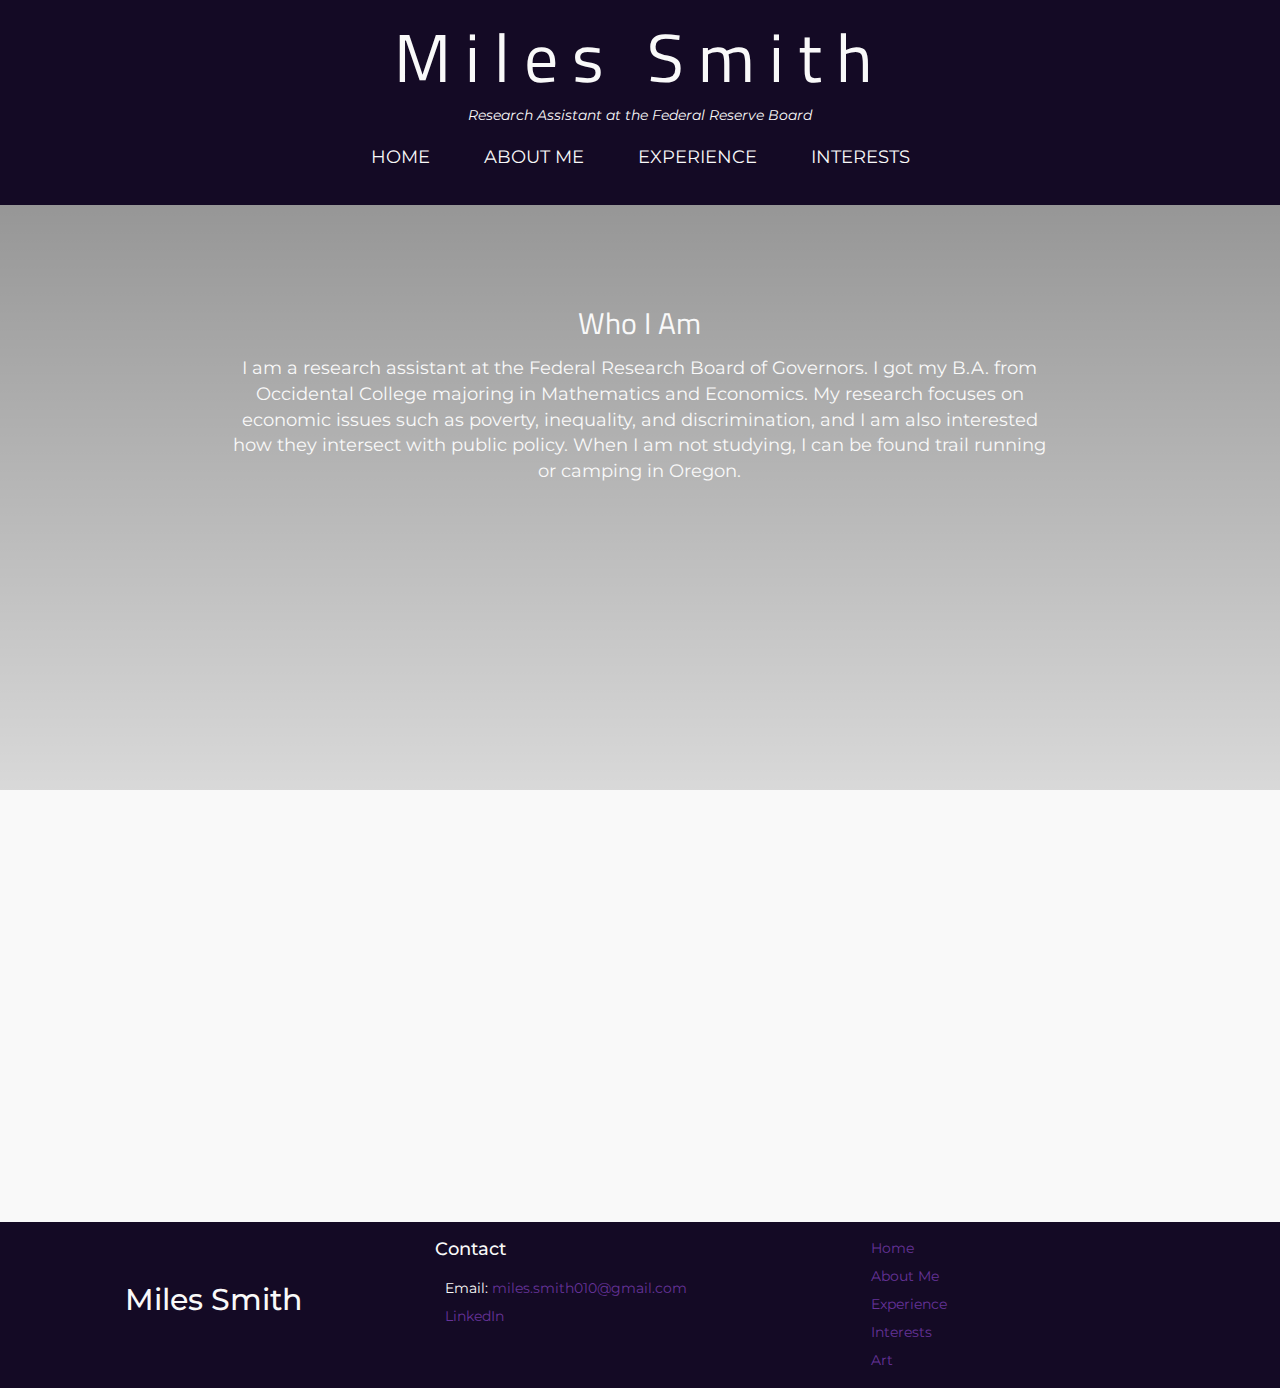
<file: index.html>
<!DOCTYPE html>
<html lang="en">
<head>
    <title>Miles Smith - Home Page</title>
    <meta charset="UTF-8">
    <meta name="description" content="Welcome! My name is Miles Smith and I am a research assistant at the Federal Reserve Board of Governors in Washington, DC. I was also a student at Occidental College and studied Mathematics and Economics." >
    
    
    <link rel="stylesheet" href="styles/main.css">
    <link href="scripts/scripts/main.js">
    <link href="bootstrap-3.3.7-dist/css/bootstrap-theme.min.css" rel="stylesheet">
    <link href="bootstrap-3.3.7-dist/css/bootstrap.css" rel="stylesheet">
    <link href="bootstrap-3.3.7-dist/css/bootstrap-theme.min.css" rel="stylesheet">    

    <link href="https://fonts.googleapis.com/css?family=Montserrat" rel="stylesheet">
    <link href="https://fonts.googleapis.com/css?family=Titillium+Web" rel="stylesheet">

    <meta name="viewport" content="width=device-width, initial-scale=1">
    
    <!--AOS Scroll GIthub-->
  <link rel="stylesheet" href="https://unpkg.com/aos@next/dist/aos.css" />
    
    
    <script>
        function openNav() {
            document.getElementById("mySideNav").style.width = "100%";
        }
        function closeNav() {
            document.getElementById("mySideNav").style.width = "0";
        }
    </script>
</head>
<body>
    <header id="header">
        <div class="container">
            <div class="row">
                <div class="col-sm-4 col-xs-4 hidden-lg hidden-md">
                    <div id="mySideNav">
                        <a href="javascript:void(0)" class="closebtn" onclick="closeNav()" style="font-size: 92px; padding-bottom: 0px">&times;</a>
                        <a href="#">home</a>
                        <a href="pages/about-me.html">About Me</a>
                        <a href="pages/experience.html">Experience</a>
                        <a href="pages/interests.html">Interests</a>
                    </div>
                    <span class="sideNavButton" onclick="openNav()"><p>&#9776;</p></span>
                </div>
                <div class="col-lg-12 col-md-12 col-sm-8 col-xs-8">
                    <h1>Miles Smith</h1>
                    <i>Research Assistant at the Federal Reserve Board</i>
                </div>
            </div>
            <div class="row"> 
                <div class="col-lg-12 hidden-sm hidden-xs">
                    <nav class="nav navbar">
                        <ul class="list list-inline">
                            <li><a href="#">home</a></li>
                            <li class="dropdown">
                                <a href="pages/about-me.html" >About Me</a>
                            </li>
                            <li><a href="pages/experience.html">Experience</a></li>
                            <li><a href="pages/interests.html">Interests</a></li>
                        </ul>
                    </nav>
                </div>
            </div>
        </div>
    </header>  
    
    <div class="hero container-fluid" id="intro-hero">
        <div class="row">
            <div class="col-lg-8 col-lg-offset-2 col-md-10 col-md-offset-1 col-sm-12">
                <div class="hero-text-wrapper fade-in">
                    <h2>Who I Am</h2>
                    <p style="font-size: 18px; padding-top: 8px">
                        I am a research assistant at the Federal Research Board of Governors. I got my B.A. from Occidental College majoring in Mathematics and Economics. My research focuses on economic issues such as poverty, inequality, and discrimination, and I am also interested how they intersect with public policy. When I am not studying, I can be found trail running or camping in Oregon.
                    </p>
                </div>
            </div>
        </div>
    </div>
    
    <div class="container-fluid" id="events">
        <div class="row">
            <div class="pills pill_1 col-lg-6 col-lg-offset-1 col-md-7 col-md-offset-0 hidden-sm hidden-xs">
                <div class="wrapper" data-aos="fade-left" data-aos-offset="200" data-aos-duration="1000" data-aos-once="false">
                    <a type="button" class="btn" href="pages/about-me.html"><h3 style="margin-top: 10px">More About Me</h3></a>
                </div>
            </div>
            <div class="pills pill_1 hidden-lg hidden-md col-sm-10 col-sm-offset-1">
                <div class="wrapper" data-aos="fade-in" data-aos-offset="200" data-aos-duration="1000" data-aos-once="false">
                    <a type="button" class="btn" href="pages/about-me.html"><h3 style="margin-top: 10px">More About Me</h3></a>
                </div>
            </div>
            <div class="pills pill_2 col-lg-4 col-lg-offset-0 col-md-5 col-md-offset-0 col-sm-10 col-sm-offset-1">
                <div class="wrapper" data-aos="fade-right" data-aos-duration="1000">
                    <h3>Creative Outlets</h3>
                    <a type="button" class="btn" href="pages/art-landing.html">Art Stuff Here</a>
                </div>
            </div>
        </div>
        <div class="row">
            <div class="pills pill_3 col-lg-6 col-lg-offset-3 col-md-5 col-md-offset-4 col-sm-10 col-sm-offset-1 col-sm-10"  data-aos="fade-right" data-aos-duration="1000">
                <div class="wrapper">
                    <h3>Math Research</h3>
                    <a type="button" class="btn" href="pages/experience.html">Check it out!</a>
                </div>
            </div>
        </div>
    </div>
    
    <footer class="page-footer">
        <div class="container-fluid">
            <div class="row">
                <div class="col-lg-4">
                    <h2>
                        Miles Smith  
                    </h2>
                </div>
                <div class="col-lg-4 col-sm-6 col-xs-6" id="footer-media">
                    <h4>Contact</h4>
                    <ul class="list">
                        <li>Email: <a id="mailto" href="mailto:miles.smith010@gmail.com" target="_blank" >miles.smith010@gmail.com</a></li>
                        <li><a href="https://www.linkedin.com/in/milessmith010">LinkedIn</a></li>
                    </ul>
                </div>
                <div class="col-lg-4 col-sm-6 col-xs-6" id="footer-links">
                    <ul class="list">
                        <li><a href="#">Home</a></li>
                        <li><a href="pages/about-me.html">About Me</a></li>
                        <li><a href="pages/experience.html">Experience</a></li>
                        <li><a href="pages/interests.html">Interests</a></li>
                        <li><a href="pages/art-landing.html">Art</a></li>
                    </ul>
                </div>
            </div>
        </div>
    </footer>
    
    <script src="https://ajax.googleapis.com/ajax/libs/jquery/3.4.1/jquery.min.js"></script>
    <script src="https://maxcdn.bootstrapcdn.com/bootstrap/3.3.7/js/bootstrap.min.js" integrity="sha384-Tc5IQib027qvyjSMfHjOMaLkfuWVxZxUPnCJA7l2mCWNIpG9mGCD8wGNIcPD7Txa" crossorigin="anonymous"></script>
    <script src="https://unpkg.com/aos@next/dist/aos.js"></script>
    <script>
        AOS.init();
    </script>
</body>
</file>
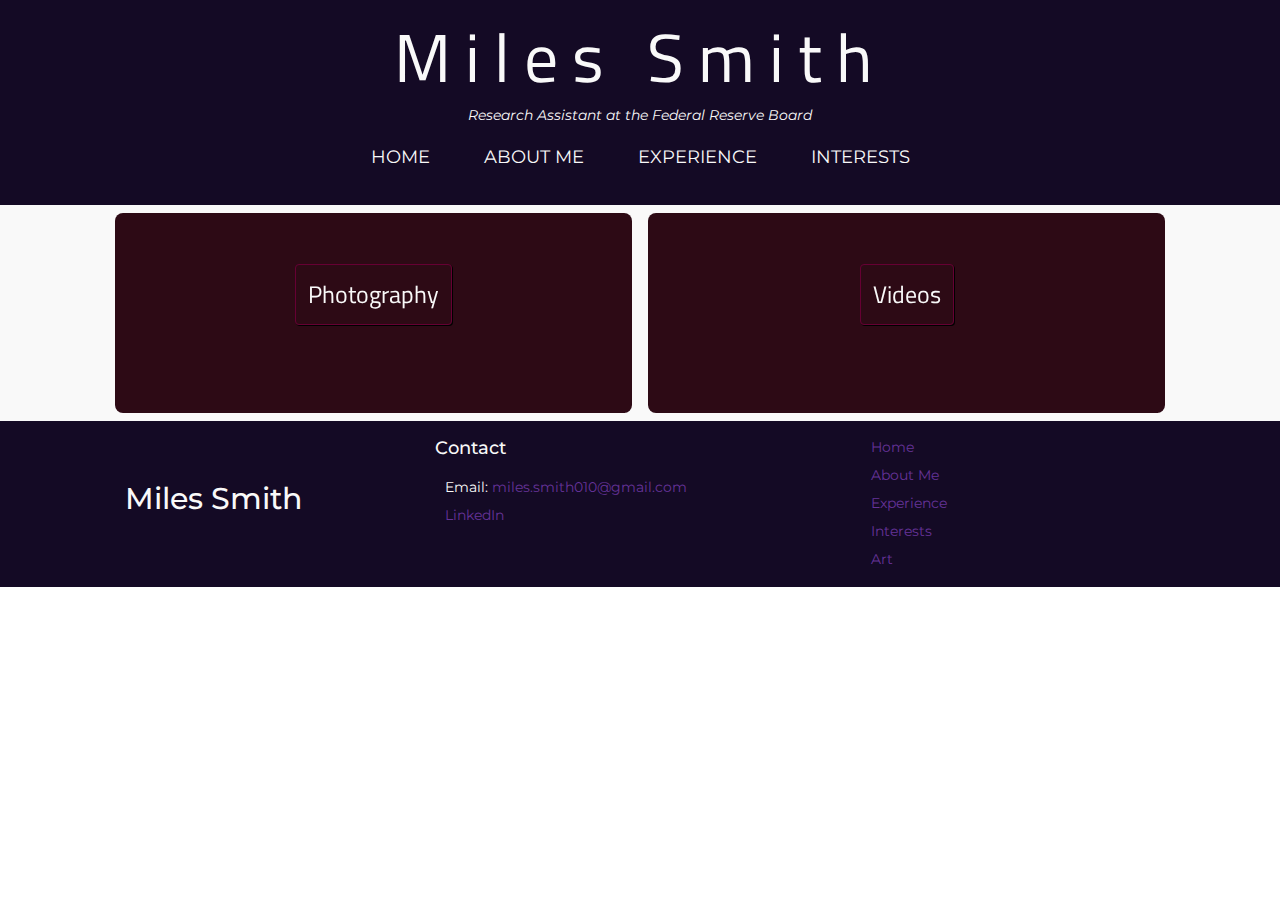
<file: pages/art-landing.html>
<!DOCTYPE html>
<html>
<head>
    <title>My Art</title>
    <link rel="stylesheet" href="../styles/main.css">
    <link rel="stylesheet" href="../styles/art-landing.css">
    <link href="../scripts/main.js">
    <link href="../scripts/photos.js">
    <link rel="stylesheet" href="../bootstrap-3.3.7-dist/css/bootstrap-theme.css" >
    <link rel="stylesheet" href="../bootstrap-3.3.7-dist/css/bootstrap.css" >
    <link href="../bootstrap-3.3.7-dist/css/bootstrap-theme.min.css" rel="stylesheet">    

    <link href="https://fonts.googleapis.com/css?family=Montserrat" rel="stylesheet">
    <link href="https://fonts.googleapis.com/css?family=Titillium+Web" rel="stylesheet">
    
    <!--AOS Scroll GIthub-->
    <link rel="stylesheet" href="https://unpkg.com/aos@next/dist/aos.css" />

    <meta name="viewport" content="width=device-width, initial-scale=1">
    
    <script>
        function openNav() {
            document.getElementById("mySideNav").style.width = "100%";
        }
        function closeNav() {
            document.getElementById("mySideNav").style.width = "0";
        }
    </script>
</head>
<body>
    <!--HEADER-->
    <header id="header">
        <div class="container">
            <div class="row">
                <div class="col-sm-4 col-xs-4 hidden-lg hidden-md">
                    <div id="mySideNav">
                        <a href="javascript:void(0)" class="closebtn" onclick="closeNav()" style="font-size: 92px; padding-bottom: 0px">&times;</a>
                        <a href="../index.html">home</a>
                        <a href="about-me.html">About Me</a>
                        <a href="experience.html">Experience</a>
                        <a href="interests.html">Interests</a>
                    </div>
                    <span class="sideNavButton" onclick="openNav()"><p>&#9776;</p></span>
                </div>
                <div class="col-lg-12 col-md-12 col-sm-8 col-xs-8">
                    <h1>Miles Smith</h1>
                    <i>Research Assistant at the Federal Reserve Board</i>
                </div>
            </div>
            <div class="row"> 
                <div class="col-lg-12 hidden-sm hidden-xs">
                    <nav class="nav navbar">
                        <ul class="list list-inline">
                            <li><a href="../index.html">home</a></li>
                            <li class="dropdown">
                                <a href="about-me.html" >About Me</a>
                            </li>
                            <li><a href="experience.html">Experience</a></li>
                            <li><a href="interests.html">Interests</a></li>
                        </ul>
                    </nav>
                </div>
            </div>
        </div>
    </header> 

   
    
    
    <!--MAIN CONTENT-->

    
    <div class="container-fluid" id="art-landing">
        <div class="row">
            <div class="pills pill_1 col-lg-5 col-lg-offset-1 col-md-6 col-md-offset-0 hidden-sm hidden-xs">
                <div class="wrapper" data-aos="fade-left" data-aos-offset="200" data-aos-duration="1000" data-aos-once="false">
                    <a type="button" class="btn" href="photography.html"><h3 style="margin-top: 10px">Photography</h3></a>
                </div>
            </div>
            <div class="pills pill_1 hidden-lg hidden-md col-sm-10 col-sm-offset-1">
                <div class="wrapper" data-aos="fade-in" data-aos-offset="200" data-aos-duration="1000" data-aos-once="false">
                    <a type="button" class="btn" href="photography.html"><h3 style="margin-top: 10px">Photography</h3></a>
                </div>
            </div>
            <div class="pills pill_2 col-lg-5 col-md-6 col-md-offset-0 hidden-sm hidden-xs">
                <div class="wrapper" data-aos="fade-left" data-aos-offset="200" data-aos-duration="1000" data-aos-once="false">
                    <a type="button" class="btn" href="video-works.html"><h3 style="margin-top: 10px">Videos</h3></a>
                </div>
            </div>
            <div class="pills pill_2 hidden-lg hidden-md col-sm-10 col-sm-offset-1">
                <div class="wrapper" data-aos="fade-in" data-aos-offset="200" data-aos-duration="1000" data-aos-once="false">
                    <a type="button" class="btn" href="video-works.html"><h3 style="margin-top: 10px">Videos</h3></a>
                </div>
            </div>
        </div>
    </div>
    
    
    
    
    <!--FOOTER-->
    <footer class="page-footer">
        <div class="container-fluid">
            <div class="row">
                <div class="col-lg-4">
                    <h2>
                        Miles Smith  
                    </h2>
                </div>
                <div class="col-lg-4 col-sm-6 col-xs-6" id="footer-media">
                    <h4>Contact</h4>
                    <ul class="list">
                        <li>Email: <a id="mailto" href="mailto:miles.smith010@gmail.com" target="_blank" >miles.smith010@gmail.com</a></li>
                        <li><a href="https://www.linkedin.com/in/milessmith010">LinkedIn</a></li>
                    </ul>
                </div>
                <div class="col-lg-4 col-sm-6 col-xs-6" id="footer-links">
                    <ul class="list">
                        <li><a href="../index.html">Home</a></li>
                        <li>
                            <a href="about-me.html" >About Me</a>
                        </li>
                        <li><a href="experience.html">Experience</a></li>
                        <li><a href="interests.html">Interests</a></li>
                        <li><a href="art-landing.html">Art</a></li>
                    </ul>
                </div>
            </div>
        </div>
    </footer>
        
    
    
    <script src="https://ajax.googleapis.com/ajax/libs/jquery/3.4.1/jquery.min.js"></script>
    <script src="https://maxcdn.bootstrapcdn.com/bootstrap/3.3.7/js/bootstrap.min.js" integrity="sha384-Tc5IQib027qvyjSMfHjOMaLkfuWVxZxUPnCJA7l2mCWNIpG9mGCD8wGNIcPD7Txa" crossorigin="anonymous"></script>
    
    <script>
        // Get the modal
        var modal = document.getElementById('myModal');

        // Get the image and insert it inside the modal - use its "alt" text as a caption
        var img = $('.modalImg');
        var modalImg = $("#img01");
        var captionText = document.getElementById("caption");
        $('.modalImg').click(function(){
            modal.style.display = "block";
            var newSrc = this.src;
            modalImg.attr('src', newSrc);
            captionText.innerHTML = this.alt;
        });

        // Get the <span> element that closes the modal
        var span = document.getElementsByClassName("close-tab")[0];

        // When the user clicks on <span> (x), close the modal
        span.onclick = function() {
          modal.style.display = "none";
        }
    </script>
    
    <script src="https://unpkg.com/aos@next/dist/aos.js"></script>
    <script>
        AOS.init();
    </script>
    
</body>
</file>
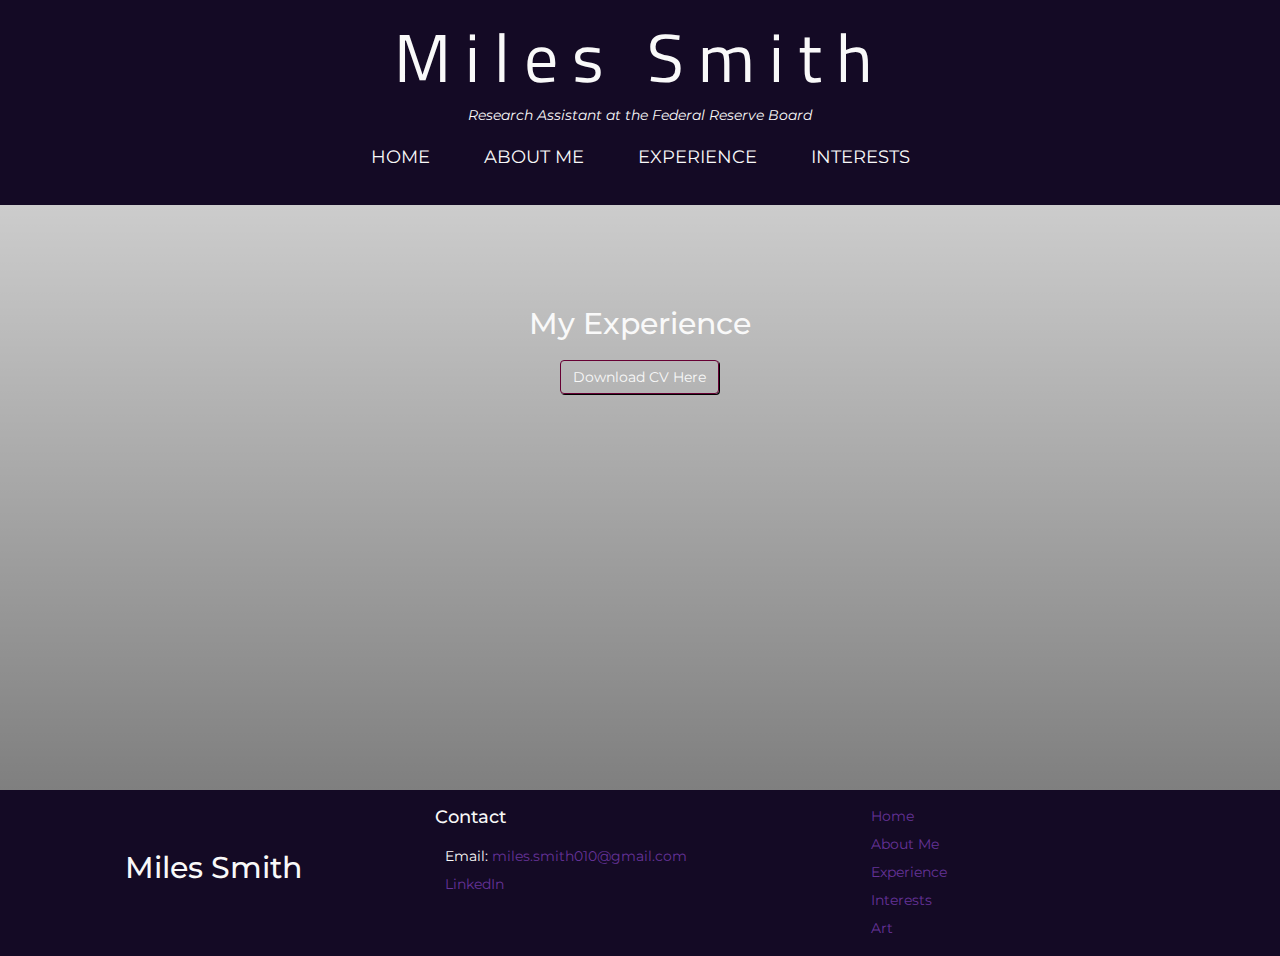
<file: pages/experience.html>
<!DOCTYPE html>
<html>
<head>
    <title>Miles Smith</title>
   <link rel="stylesheet" href="../styles/main.css">
    <link rel="stylesheet" href="../styles/experience.css">
    <link href="../scripts/main.js">
    <link rel="stylesheet" href="../bootstrap-3.3.7-dist/css/bootstrap-theme.css" >
    <link rel="stylesheet" href="../bootstrap-3.3.7-dist/css/bootstrap.css" >
    <link href="../bootstrap-3.3.7-dist/css/bootstrap-theme.min.css" rel="stylesheet">    

    <link href="https://fonts.googleapis.com/css?family=Montserrat" rel="stylesheet">
    <link href="https://fonts.googleapis.com/css?family=Titillium+Web" rel="stylesheet">
    
    <!--AOS Scroll GIthub-->
    <link rel="stylesheet" href="https://unpkg.com/aos@next/dist/aos.css" />

	<!-- last edited: Feb 11th -->
	
    <meta name="viewport" content="width=device-width, initial-scale=1">
    
    <script>
        function openNav() {
            document.getElementById("mySideNav").style.width = "100%";
        }
        function closeNav() {
            document.getElementById("mySideNav").style.width = "0";
        }
    </script>
    <script>
        $(document).ready(function(){
            $('[data-toggle="tooltip"]').tooltip();   
        });
    </script>
</head>
<body>
    <!--HEADER-->
    <header id="header">
        <div class="container">
            <div class="row">
                <div class="col-sm-4 col-xs-4 hidden-lg hidden-md">
                    <div id="mySideNav">
                        <a href="javascript:void(0)" class="closebtn" onclick="closeNav()" style="font-size: 92px; padding-bottom: 0px">&times;</a>
                        <a href="../index.html">home</a>
                        <a href="about-me.html">About Me</a>
                        <a href="experience.html">Experience</a>
                        <a href="interests.html">Interests</a>
                    </div>
                    <span class="sideNavButton" onclick="openNav()"><p>&#9776;</p></span>
                </div>
                <div class="col-lg-12 col-md-12 col-sm-8 col-xs-8">
                    <h1>Miles Smith</h1>
                    <i>Research Assistant at the Federal Reserve Board</i>
                </div>
            </div>
            <div class="row"> 
                <div class="col-lg-12 hidden-sm hidden-xs">
                    <nav class="nav navbar">
                        <ul class="list list-inline">
                            <li><a href="../index.html">home</a></li>
                            <li class="dropdown">
                                <a href="about-me.html" >About Me</a>
                            </li>
                            <li><a href="experience.html">Experience</a></li>
                            <li><a href="interests.html">Interests</a></li>
                        </ul>
                    </nav>
                </div>
            </div>
        </div>
    </header> 

    
    <!--HERO-->
    <div class="hero container-fluid" id="experience-hero">
        <div class="row">
            <div class="col-lg-8 col-lg-offset-2 col-md-10 col-md-offset-1 col-sm-12">
                <div class="hero-text-wrapper fade-in">
                    <h2>My Experience</h2>
                    <a type="button" class="btn" href="../assets/miles_smith_cv-2.pdf" target="_blank">Download CV Here</a>
                </div>
            </div>
        </div>
    </div>
    
    
    <!--MAIN CONTENT-->
	<!--
    <div class="container" id="experience-content">
        <div class="row" id="experience-header">
            <div class="col-lg-12 col-md-12 col-sm-12">
                <h2>Experience List</h2>
                <ul class="list list-inline" id="experience-list">
                    <li><a href="#education">Education</a></li>
                    <li><a href="#mathematics">Mathematics</a></li>
                    <li><a href="#economics">Economics</a></li>
                    <li><a href="#comp-sci">Computer Science</a></li>
                    <li><a href="#psychology">Psychology</a></li>
                    <li><a href="#public-policy">Public Policy Work</a></li>
                </ul>
            </div>
        </div>
        -->
        <!--Experience Items-->
		<!--
        <div class="row" id="education">
            <div class="col-lg-8 col-md-6 col-sm-12">
                <h3>Occidental College</h3>
                <p>I am pursuing <b>Mathematics and Economics with a minor in Comparaive Literature</b>. 
                </p> 
                <p>My 2022-2023 Course List:</p>
                <ul class="list">
                    <li style="font-style: italic">Spring 2023</li>
                    <li>Econ Honors Thesis</li>
                    <li>Advanced Econometrics</li>
                    <li>Real Analysis II: Lebesque Spaces</li>
					<li>Advanced PDEs</li>
                    <li style="font-style: italic">Fall 2022</li>
                    <li>Intermediate Macro</li>
                    <li>Econometrics</li>
                    <li>Urban Econ</li>
                    <li>Heatlh Econ</li>
                </ul>
                <p>My 2021-2022 Course List:</p>
                <ul class="list">
                    <li>Real Analysis</li>
                    <li>Game Theory</li>
                    <li>Behavioral Economics</li>
                    <li>Intermediate Microeconomics</li>
                    <li>Math Junior Colloquim</li>
                </ul>
                <p>My 2020-2021 Course List:</p>
                <ul class="list">
                    <li>Partial Differential Equations</li>
                    <li>Ordinary Differential Equations</li>
                    <li>Numerical Analysis</li>
                    <li>Probability</li>
                    <li>Math Modeling</li>
                    <li>Biology</li>
                    <li>Conflict in Education</li>
                    <li>Directed Research in Psychology</li>
                </ul>
                <p>2019-2020:</p>
                <ul class="list">
                    <li>Linear Algebra</li>
                    <li>Multivariable Calculus</li>
                    <li>Discrete Mathematics</li>
                    <li>Psychosocial Determinants of Health Disparities</li>
                    <li>Love's Song: A Poetic-Philosophic History</li>
                    <li>Practical Ethics</li>
                    <li>Sociology 101</li>
                    <li>Ulysses: That's No-Place Called Home</li>
                    <li>Directed Research in Psychology</li>
                </ul>
                <p></p>
                <h4>Board of Trustees</h4>
                <p>I am the student representative for the Academic Affairs and Technology Committee, a subcommittee for the Board of Trustees. My work entails weekly office hours to talk and understand student opinions that I then use to make contributions to the Committee meetings. I work most directly with Dr. Chip Blacker and Dr. Wendy Sternberg. We meet three times a year to discuss and iron-out the plans for acadmic and tehcnological progress at Occidental.<br /></p>
            </div>
        </div>
        <div class="row" id="mathematics">
            <div class="col-lg-8 col-md-6 col-sm-12">
                <h3>Mathematics</h3>
                <p>Current Courses I have taken in Math include:</p>
                <ul class="list">
                    <li>Real Analysis</li>
                    <li>Partial and Ordinary Differential Equations</li>
                    <li>Probability</li>
                    <li>Numerical Analysis</li>
                    <li>Discrete Mathematics</li>
                    <li>Linear Algebra</li>
                    <li>Multivariable Calculus</li>
                </ul>
            </div>
        </div>
        <div class="row">
            <div class="col-lg-12 col-md-12 col-sm-12">
                <h4 style="text-align: left">Nonstandard Finite Different Research (Jan 2022 - Present)</h4>
				<h5 style="text-align: left">Advisor: Prof. Treena Basu, Mathematics Professor at Occidental College</h5>
                <p>Nonstandard Finite Different schemes are numerical methods to efficently approximate complicated PDEs. My research with Dr. Treena Basu has surrounded methodically creating and testing numerous NSFD schemes for the Heat Equation.</p>
            </div>
            <div class="col-lg-12 col-md-12 col-sm-12">
                <h4 style="text-align: left">National Science Foundation: Research Experience for Undergrads in Applied Math (June 2021 - August 2021)</h4>
				<h5 style="text-align: left">Advisor: Prof. How Woon Kim, Mathematics Professor at Oregon State University</h5>
                <p>SEE CV FOR PAPER. The linearized Navier-Stokes equations, or the Stokes Equations, approximate the motion of a fluid very well in many situations. However, research in this area is sparse, especially around solving them explicitly and using transformations. My research project proved a novel solution to the Stokes equation using integral transorms using initial and boundary conditions.</p>
            </div>
        </div>
        <div class="row" id="economics">
            <div class="col-lg-8 col-md-6 col-sm-12">
                <h3>Economics</h3>
                <p>Current Courses I have taken in Econ include:</p>
                <ul class="list">
                    <li>Behavioral Economics</li>
                    <li>Game Theory</li>
                    <li>Intermediate Microeconomics</li>
                    <li>Intermediate Macroeconomics</li>
                    <li>Applied Econometrics</li>
                    <li>Health Econ</li>
                    <li>Urban Econ</li>
                </ul>
            </div>
        </div>
		<div class="row">
            <div class="col-lg-12 col-md-12 col-sm-12">
                <h4 style="text-align: left">Employment Discrimination(Sept 2022 - Present)</h4>
				<h5 style="text-align: left">Advisor: Prof. Jorgen Harris, Economics Professor at Occidental College</h5>
				<p>Currently, I am developing my empirical skills as a research assistant on a project investigating employment discrimination. Using a quasi-experimental method, we are examining how a white judge’s random assignment to work with nonwhite judicial colleagues affects their likelihood to hire a nonwhite clerk. I am using Python to web scrape information from thousands of published legal cases and then using Stata to identify and classify characteristics of the data, as well as replicate previous findings</p>
            </div>
        </div>
        <div class="row">
            <div class="col-lg-12 col-md-12 col-sm-12">
                <h4 style="text-align: left">Poverty Traps (May 2022 - Present (as Honors Thesis))</h4>
				<h5 style="text-align: left">Advisor: Prof. Brandon Lehr, Economics Professor at Occidental College</h5>
                <p>SEE CV FOR PAPER. Poverty traps are self-reinforcing mechanisms where individuals, despite maximum effort, can never leave poverty. Mathematical models help us determine how they arise and how policy might effectively stop them. My research covers a large literature review of poverty traps models, a rederivation of the model explored in Banerjee and Newman, 1994, and extending their work with behavioral economic theory. Specifically, I incorporate the theory of loss aversion o capture unique poverty trap dynamics. </p>	
            </div>
        </div>
        <div class="row" id="comp-sci">
            <div class="col-lg-8 col-md-6 col-sm-12">
                <h3>Compuer Science</h3>
            </div>
        </div>
        <div class="row">
            <div class="col-lg-12 col-md-12 col-sm-12">
                <h4 style="text-align: left">Machine Learning</h4>
                <ul class="list" id="teaching-list">
                    <li>
                        <h5><b>Machine Learning For Multi-Domain Operations</b></h5>
                        <p>In a joint research project between the Department of Defence and the US Air Force, I am currently working with a team of researchers at the Air Force Research Lab to develop machine learning programs and algorithms. This involves the application of <a href="https://cloud.google.com/speech-to-text/docs/apis" data-target="_blank">Google's Speech-To-Text API</a>, Recurrent Neural Networks, and <a src="https://arxiv.org/abs/1810.04805" data-target="_blank">BERT</a> with PyTorch.</p>
                    </li>
                </ul>
            </div>
            
            <div class="col-lg-12 col-md-12 col-sm-12">
                <h4 style="text-align: left">Web Development</h4>
                <ul class="list" id="webdev-list">
                    <li>
                        <h5>2018-2020</h5>
                        <p>For the past 3 years I have run web development summer camps at Oregon State University. I also do freelance web development work for various clients in Corvallis and across Oregon.</p>
                    </li>
                    <li>
                        <h5>Proworks: 2017-2019</h5>
                        <p>
                            <i>Link: <a href="http://www.proworks.com/" data-target="_blank">proworks.com</a>
                            </i>
                        </p>
                        <p>
                            I interned at Proworks for just about two years, working closely with <a href="http://www.proworks.com/about/team/josh-seifert/" data-target="_blank">Josh Seifert</a> and <a href="http://www.proworks.com/about/team/jason-prothero/" data-target="_blank">Jason Prothero</a>. Proworks specialized in ASP.NET Web Development with the Umbraco CMS. This internship required becoming comfortable working with CSHTML, SASS, and GIT. Beyond this, I also wrote site-wide audits, training developer documentation, and quality assurance reviews for nearly a dozen clients.<br /> It was an increible experience to get to know such awesome developers, designers, project managers, and leaders.
                        </p>
                    </li>
                    <li>
                        <h5>Abide Web Design: 2016-2017</h5>
                        <p>
                            <i>Link: <a href="https://abidewebdesign.com/" data-target="_blank">abidewebdesign.com</a>
                            </i>
                        </p>
                        <p>
                            I was fortunate enough to get to know Josh Armentano and work closely with him an a Web Development intern. With him, I learned how to design websites for clients using Adobe Illustrator and honed my development skills in HTML, CSS, PHP, and JQuery. One of my biggest projects was redeveloping <a href="https://www.cardv.org/" data-target="_blank">CARDV's website</a>, designing the site and creating a wordpress template for easy content mangement. 
                        </p>
                    </li>
                </ul>
            </div>

            <div class="col-lg-12 col-md-12 col-sm-12">
                <h4 style="text-align: left">Teaching</h4>
                <ul class="list" id="teaching-list">
                    <li>
                        <h5>OSU Camps</h5>
                        <p>Every summer for the past 3 years, I have joined several short programming camps hosted and funded by Oregon State Univeristy. Summer 2019 was about front-end web development with HTML, CSS, and JavaScript. Summer 2018 and 2019 focused on Python and game development.</p>
                    </li>
                    <li>
                        <h5>CS High School Mentoring</h5>
                        <p>In my senior and junior year of high school I worked as a peer tutor for my school in computer science. This was a program started by me and a group of students who helped bridge the gap between a growing desire to learn programming and a massive decrease in programming courses offered in the high school. This involved web development, Java in AP Computer Science A, and Python.</p>
                    </li>
                    <li>
                        <h5>Linn-Benton Outreach</h5>
                        <p>This was a 8-week long outreach project into rural school districts. Me, a peer, and our advisor led a Python boot camp for Middle Schoolers and a Java bootcamp for High Schoolers. </p>
                    </li>
                </ul>
            </div>
        </div>
        <div class="row" id="psychology">
            <div class="col-lg-12 col-md-12 col-sm-12">
                <h3>Psychology(Sept 2019 - May 2020)</h3>
                <p>I worked under Dr. Patricia Cabral and Dr. Andrea Hopmeyer for their psychology research lab. Our goal is to study the <b>health disparities affecting emerging adults receiving preventative health care</b>.
                I have been on the team since its creation creating surveys, collecting data, and analyzing it.</p>
            </div>
        </div>
        <div class="row" id="public-policy">
            <div class="col-lg-12 col-md-12 col-sm-12">
                <h3>Public Policy</h3>
                <p>During my final year in high school I shadowed the <a href="https://www.oltco.org/advisory-board/board">Residential Ombudsman and Public Guardian Advisory Board</a>. My first experience was mainly as a notetaker, and continued my work shadowing and understanding the role of committee work in developing legisltaion and advocacy. The most memorable experience was lobbying at the Oregon capitol, where I was invited to speak with Sen. Ron Wyden and other state representatives and senators to advocate for ROPGAB's endorsed legislation.</p>
            </div>
        </div>
    </div>
    -->
    
    
    
    
    
    
    
    
    
    <!--FOOTER-->
    <footer class="page-footer">
        <div class="container-fluid">
            <div class="row">
                <div class="col-lg-4">
                    <h2>
                        Miles Smith  
                    </h2>
                </div>
                <div class="col-lg-4 col-sm-6 col-xs-6" id="footer-media">
                    <h4>Contact</h4>
                    <ul class="list">
                        <li>Email: <a id="mailto" href="mailto:miles.smith010@gmail.com" target="_blank" >miles.smith010@gmail.com</a></li>
                        <li><a href="https://www.linkedin.com/in/milessmith010">LinkedIn</a></li>
                    </ul>
                </div>
                <div class="col-lg-4 col-sm-6 col-xs-6" id="footer-links">
                    <ul class="list">
                        <li><a href="../index.html">Home</a></li>
                        <li>
                            <a href="about-me.html" >About Me</a>
                        </li>
                        <li><a href="experience.html">Experience</a></li>
                        <li><a href="interests.html">Interests</a></li>
                        <li><a href="art-landing.html">Art</a></li>
                    </ul>
                </div>
            </div>
        </div>
    </footer>
    
    <script src="https://ajax.googleapis.com/ajax/libs/jquery/3.4.1/jquery.min.js"></script>
    <script src="https://maxcdn.bootstrapcdn.com/bootstrap/3.3.7/js/bootstrap.min.js" integrity="sha384-Tc5IQib027qvyjSMfHjOMaLkfuWVxZxUPnCJA7l2mCWNIpG9mGCD8wGNIcPD7Txa" crossorigin="anonymous"></script>
    <script src="https://unpkg.com/aos@next/dist/aos.js"></script>
    <script>
        AOS.init();
    </script>
</body>
</file>
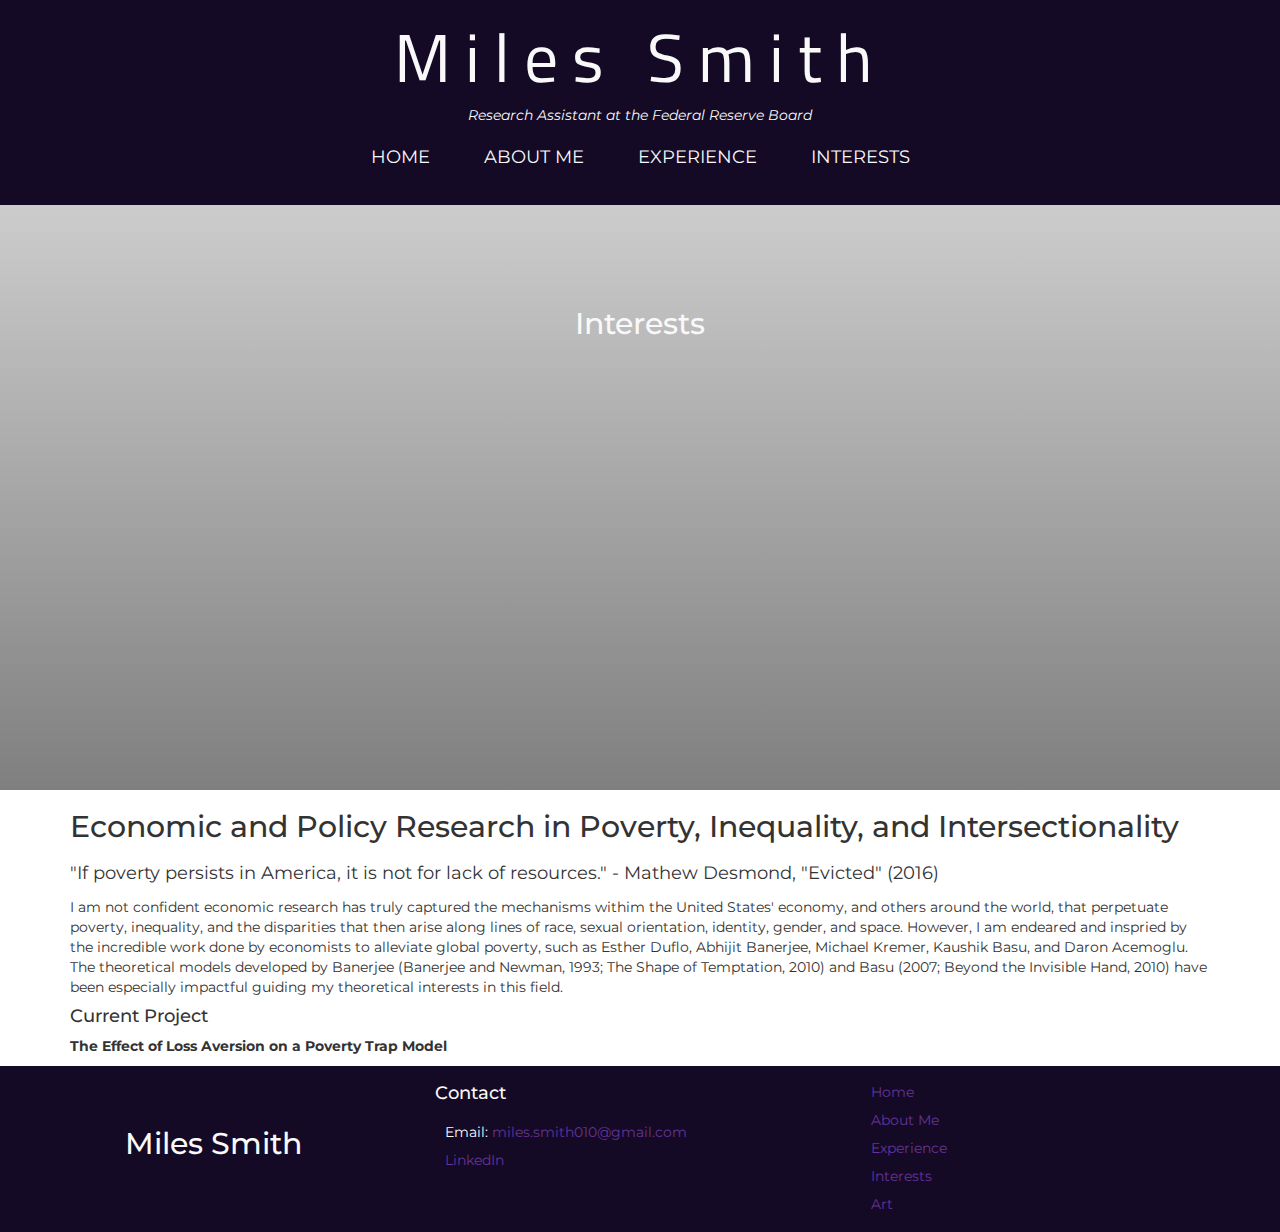
<file: pages/interests.html>
<!DOCTYPE html>
<html>
<head>
    <title>Miles Smith</title>
    <link rel="stylesheet" href="../styles/main.css">
        <link rel="stylesheet" href="../styles/interests.css">
    <link href="../scripts/main.js">
    <link rel="stylesheet" href="../bootstrap-3.3.7-dist/css/bootstrap-theme.css" >
    <link rel="stylesheet" href="../bootstrap-3.3.7-dist/css/bootstrap.css" >
    <link href="../bootstrap-3.3.7-dist/css/bootstrap-theme.min.css" rel="stylesheet">    

    <link href="https://fonts.googleapis.com/css?family=Montserrat" rel="stylesheet">
    <link href="https://fonts.googleapis.com/css?family=Titillium+Web" rel="stylesheet">
    
    <!--AOS Scroll GIthub-->
  <link rel="stylesheet" href="https://unpkg.com/aos@next/dist/aos.css" />

    
    <meta name="viewport" content="width=device-width, initial-scale=1">
    
    <script>
        function openNav() {
            document.getElementById("mySideNav").style.width = "100%";
        }
        function closeNav() {
            document.getElementById("mySideNav").style.width = "0";
        }
    </script>
    <script>
        $(document).ready(function(){
            $('[data-toggle="tooltip"]').tooltip();   
        });
    </script>
</head>
<body>
    <!--HEADER-->
    <header id="header">
        <div class="container">
            <div class="row">
                <div class="col-sm-4 col-xs-4 hidden-lg hidden-md">
                    <div id="mySideNav">
                        <a href="javascript:void(0)" class="closebtn" onclick="closeNav()" style="font-size: 92px; padding-bottom: 0px">&times;</a>
                        <a href="../index.html">home</a>
                        <a href="about-me.html">About Me</a>
                        <a href="experience.html">Experience</a>
                        <a href="interests.html">Interests</a>
                    </div>
                    <span class="sideNavButton" onclick="openNav()"><p>&#9776;</p></span>
                </div>
                <div class="col-lg-12 col-md-12 col-sm-8 col-xs-8">
                    <h1>Miles Smith</h1>
                    <i>Research Assistant at the Federal Reserve Board</i>
                </div>
            </div>
            <div class="row"> 
                <div class="col-lg-12 hidden-sm hidden-xs">
                    <nav class="nav navbar">
                        <ul class="list list-inline">
                            <li><a href="../index.html">home</a></li>
                            <li class="dropdown">
                                <a href="about-me.html" >About Me</a>
                            </li>
                            <li><a href="experience.html">Experience</a></li>
                            <li><a href="interests.html">Interests</a></li>
                        </ul>
                    </nav>
                </div>
            </div>
        </div>
    </header>  

    
    <!--HERO-->
    <div class="hero container-fluid" id="interests-hero">
        <div class="row">
            <div class="col-lg-8 col-lg-offset-2 col-md-10 col-md-offset-1 col-sm-12">
                <div class="hero-text-wrapper fade-in">
                    <h2>Interests</h2>
                </div>
            </div>
        </div>
    </div>
    
	
	<!--CONTENT-->
    <div class="container" id="interests-content">
        <div class="row" id="interests-header">
            <div class="col-lg-12 col-md-12 col-sm-12">
                <h2>Economic and Policy Research in Poverty, Inequality, and Intersectionality </h2>
                <p style="font-size: 18px; padding-top: 8px">
                        "If poverty persists in America, it is not for lack of resources." - Mathew Desmond, "Evicted" (2016)
                </p>
				<p>
					I am not confident economic research has truly captured the mechanisms withim the United States' economy, and others around the world, that perpetuate poverty, inequality, and the disparities that then arise along lines of race, sexual orientation, identity, gender, and space.
					However, I am endeared and inspried by the incredible work done by economists to alleviate global poverty, such as Esther Duflo, Abhijit Banerjee, Michael Kremer, Kaushik Basu, and Daron Acemoglu. The theoretical models developed by Banerjee (Banerjee and Newman, 1993; The Shape of Temptation, 2010) and Basu (2007; Beyond the Invisible Hand, 2010) have been especially impactful guiding my theoretical interests in this field. 
                </p>
				<h4>Current Project</h4>
				<p>
				<b>The Effect of Loss Aversion on a Poverty Trap Model</b>
				</p>
            </div>
        </div>
    </div>

    
    
    <!--FOOTER-->
    <footer class="page-footer">
        <div class="container-fluid">
            <div class="row">
                <div class="col-lg-4">
                    <h2>
                        Miles Smith  
                    </h2>
                </div>
                <div class="col-lg-4 col-sm-6 col-xs-6" id="footer-media">
                    <h4>Contact</h4>
                    <ul class="list">
                        <li>Email: <a id="mailto" href="mailto:miles.smith010@gmail.com" target="_blank" >miles.smith010@gmail.com</a></li>
                        <li><a href="https://www.linkedin.com/in/milessmith010">LinkedIn</a></li>
                    </ul>
                </div>
                <div class="col-lg-4 col-sm-6 col-xs-6" id="footer-links">
                    <ul class="list">
                        <li><a href="../index.html">Home</a></li>
                        <li>
                            <a href="about-me.html" >About Me</a>
                        </li>
                        <li><a href="experience.html">Experience</a></li>
                        <li><a href="interests.html">Interests</a></li>
                        <li><a href="art-landing.html">Art</a></li>
                    </ul>
                </div>
            </div>
        </div>
    </footer>
    
    <script src="https://ajax.googleapis.com/ajax/libs/jquery/3.4.1/jquery.min.js"></script>
    <script src="https://maxcdn.bootstrapcdn.com/bootstrap/3.3.7/js/bootstrap.min.js" integrity="sha384-Tc5IQib027qvyjSMfHjOMaLkfuWVxZxUPnCJA7l2mCWNIpG9mGCD8wGNIcPD7Txa" crossorigin="anonymous"></script>
    <script src="https://unpkg.com/aos@next/dist/aos.js"></script>
    <script>
        AOS.init();
    </script>
</body>
</file>
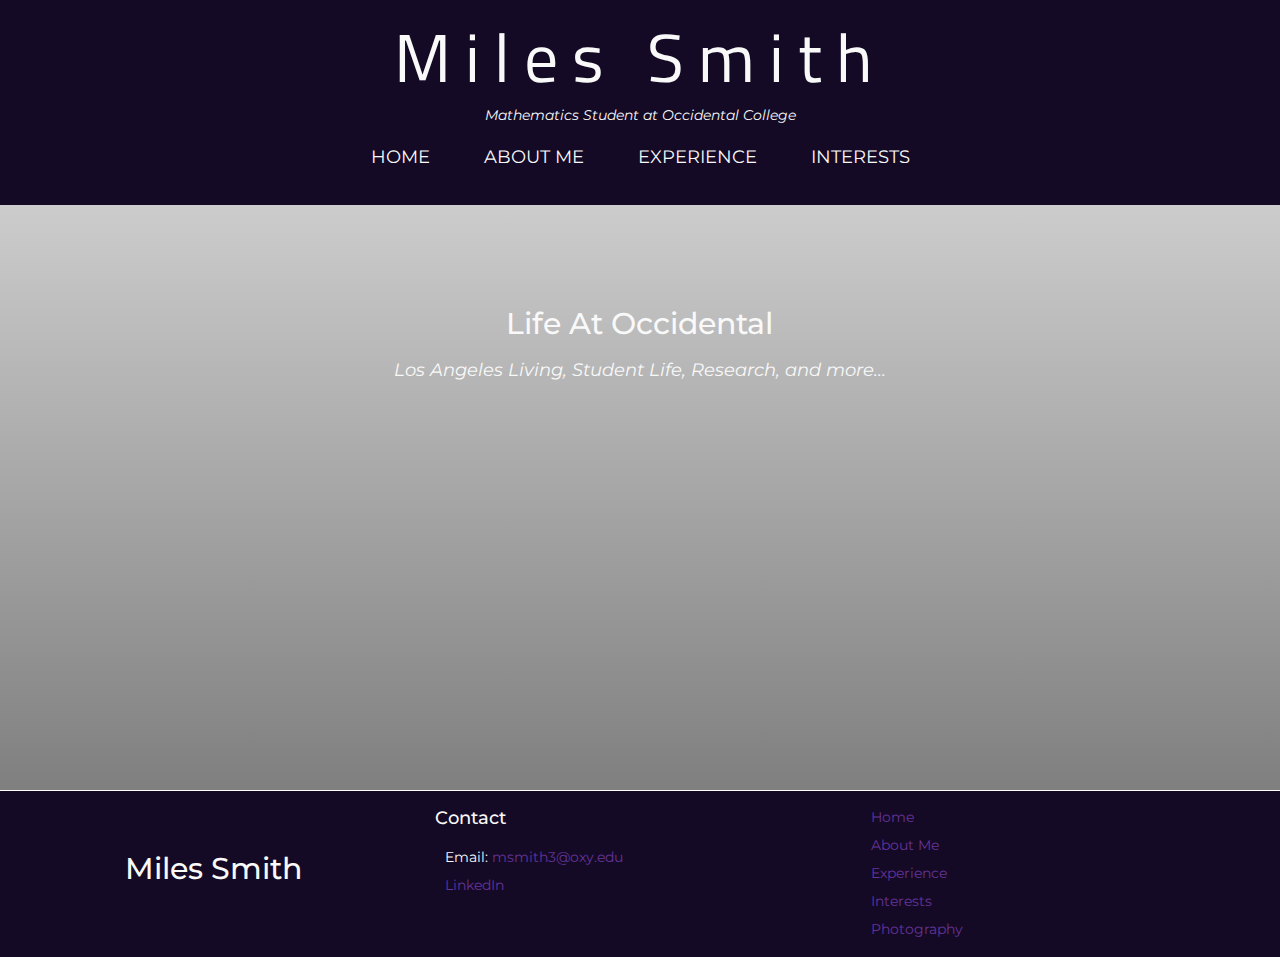
<file: pages/life-at-oxy.html>
<!DOCTYPE html>
<html>
<head>
    <title>Miles Smith - Occidental</title>
    <link rel="stylesheet" href="../styles/main.css">
    <link rel="stylesheet" href="../styles/life-at-oxy.css">
    <link href="../scripts/main.js">
    <link rel="stylesheet" href="../bootstrap-3.3.7-dist/css/bootstrap-theme.css" >
    <link rel="stylesheet" href="../bootstrap-3.3.7-dist/css/bootstrap.css" >
    <link href="../bootstrap-3.3.7-dist/css/bootstrap-theme.min.css" rel="stylesheet">    

    <link href="https://fonts.googleapis.com/css?family=Montserrat" rel="stylesheet">
    <link href="https://fonts.googleapis.com/css?family=Titillium+Web" rel="stylesheet">
    
    <!--AOS Scroll GIthub-->
  <link rel="stylesheet" href="https://unpkg.com/aos@next/dist/aos.css" />

    
    <meta name="viewport" content="width=device-width, initial-scale=1">
    
    <script>
        function openNav() {
            document.getElementById("mySideNav").style.width = "100%";
        }
        function closeNav() {
            document.getElementById("mySideNav").style.width = "0";
        }
    </script>
    <script>
        $(document).ready(function(){
            $('[data-toggle="tooltip"]').tooltip();   
        });
    </script>
</head>
<body>
    <!--HEADER-->
    <header id="header">
        <div class="container">
            <div class="row">
                <div class="col-sm-4 col-xs-4 hidden-lg hidden-md">
                    <div id="mySideNav">
                        <a href="javascript:void(0)" class="closebtn" onclick="closeNav()" style="font-size: 92px; padding-bottom: 0px">&times;</a>
                        <a href="../index.html">home</a>
                        <a href="about-me.html">About Me</a>
                        <a href="experience.html">Experience</a>
                        <a href="interests.html">Interests</a>
                    </div>
                    <span class="sideNavButton" onclick="openNav()"><p>&#9776;</p></span>
                </div>
                <div class="col-lg-12 col-md-12 col-sm-8 col-xs-8">
                    <h1>Miles Smith</h1>
                    <i>Mathematics Student at Occidental College</i>
                </div>
            </div>
            <div class="row"> 
                <div class="col-lg-12 hidden-sm hidden-xs">
                    <nav class="nav navbar">
                        <ul class="list list-inline">
                            <li><a href="../index.html">home</a></li>
                            <li class="dropdown">
                                <a href="about-me.html" >About Me</a>
                            </li>
                            <li><a href="experience.html">Experience</a></li>
                            <li><a href="interests.html">Interests</a></li>
                        </ul>
                    </nav>
                </div>
            </div>
        </div>
    </header>  

    
    <!--HERO-->
    <div class="hero container-fluid" id="oxy-hero">
        <div class="row">
            <div class="col-lg-8 col-lg-offset-2 col-md-10 col-md-offset-1 col-sm-12">
                <div class="hero-text-wrapper fade-in">
                    <h2>Life At Occidental</h2>
                    <p style="font-size: 18px; padding-top: 8px">
                        <i>Los Angeles Living, Student Life, Research, and more...</i>
                    </p>
                </div>
            </div>
        </div>
    </div>
    
    
    <!--MAIN CONTENT-->

    <div class="container-fluid" id="about-information">
        <div class="row">
            <div class="col-lg-6 col-lg-offset-1 col-md-6 col-sm-12">
                
            </div>
        </div>
    </div>
    
    
    
    
    
    <!--FOOTER-->
    <footer class="page-footer">
        <div class="container-fluid">
            <div class="row">
                <div class="col-lg-4">
                    <h2>
                        Miles Smith  
                    </h2>
                </div>
                <div class="col-lg-4 col-sm-6 col-xs-6" id="footer-media">
                    <h4>Contact</h4>
                    <ul class="list">
                        <li>Email: <a>msmith3@oxy.edu</a></li>
                        <li><a href="https://www.linkedin.com/public-profile/settings?trk=d_flagship3_profile_self_view_public_profile&lipi=urn%3Ali%3Apage%3Ad_flagship3_profile_self_edit_top_card%3Bfyjst%2BHARl2wGGXhDWicDw%3D%3D">LinkedIn</a></li>
                    </ul>
                </div>
                <div class="col-lg-4 col-sm-6 col-xs-6" id="footer-links">
                    <ul class="list">
                        <li><a href="../index.html">Home</a></li>
                        <li>
                            <a href="about-me.html" >About Me</a>
                        </li>
                        <li><a href="experience.html">Experience</a></li>
                        <li><a href="interests.html">Interests</a></li>
                        <li><a href="photography.html">Photography</a></li>
                    </ul>
                </div>
            </div>
        </div>
    </footer>
    
    <script src="https://ajax.googleapis.com/ajax/libs/jquery/3.4.1/jquery.min.js"></script>
    <script src="https://maxcdn.bootstrapcdn.com/bootstrap/3.3.7/js/bootstrap.min.js" integrity="sha384-Tc5IQib027qvyjSMfHjOMaLkfuWVxZxUPnCJA7l2mCWNIpG9mGCD8wGNIcPD7Txa" crossorigin="anonymous"></script>
    <script src="https://unpkg.com/aos@next/dist/aos.js"></script>
    <script>
        AOS.init();
    </script>
</body>
</file>
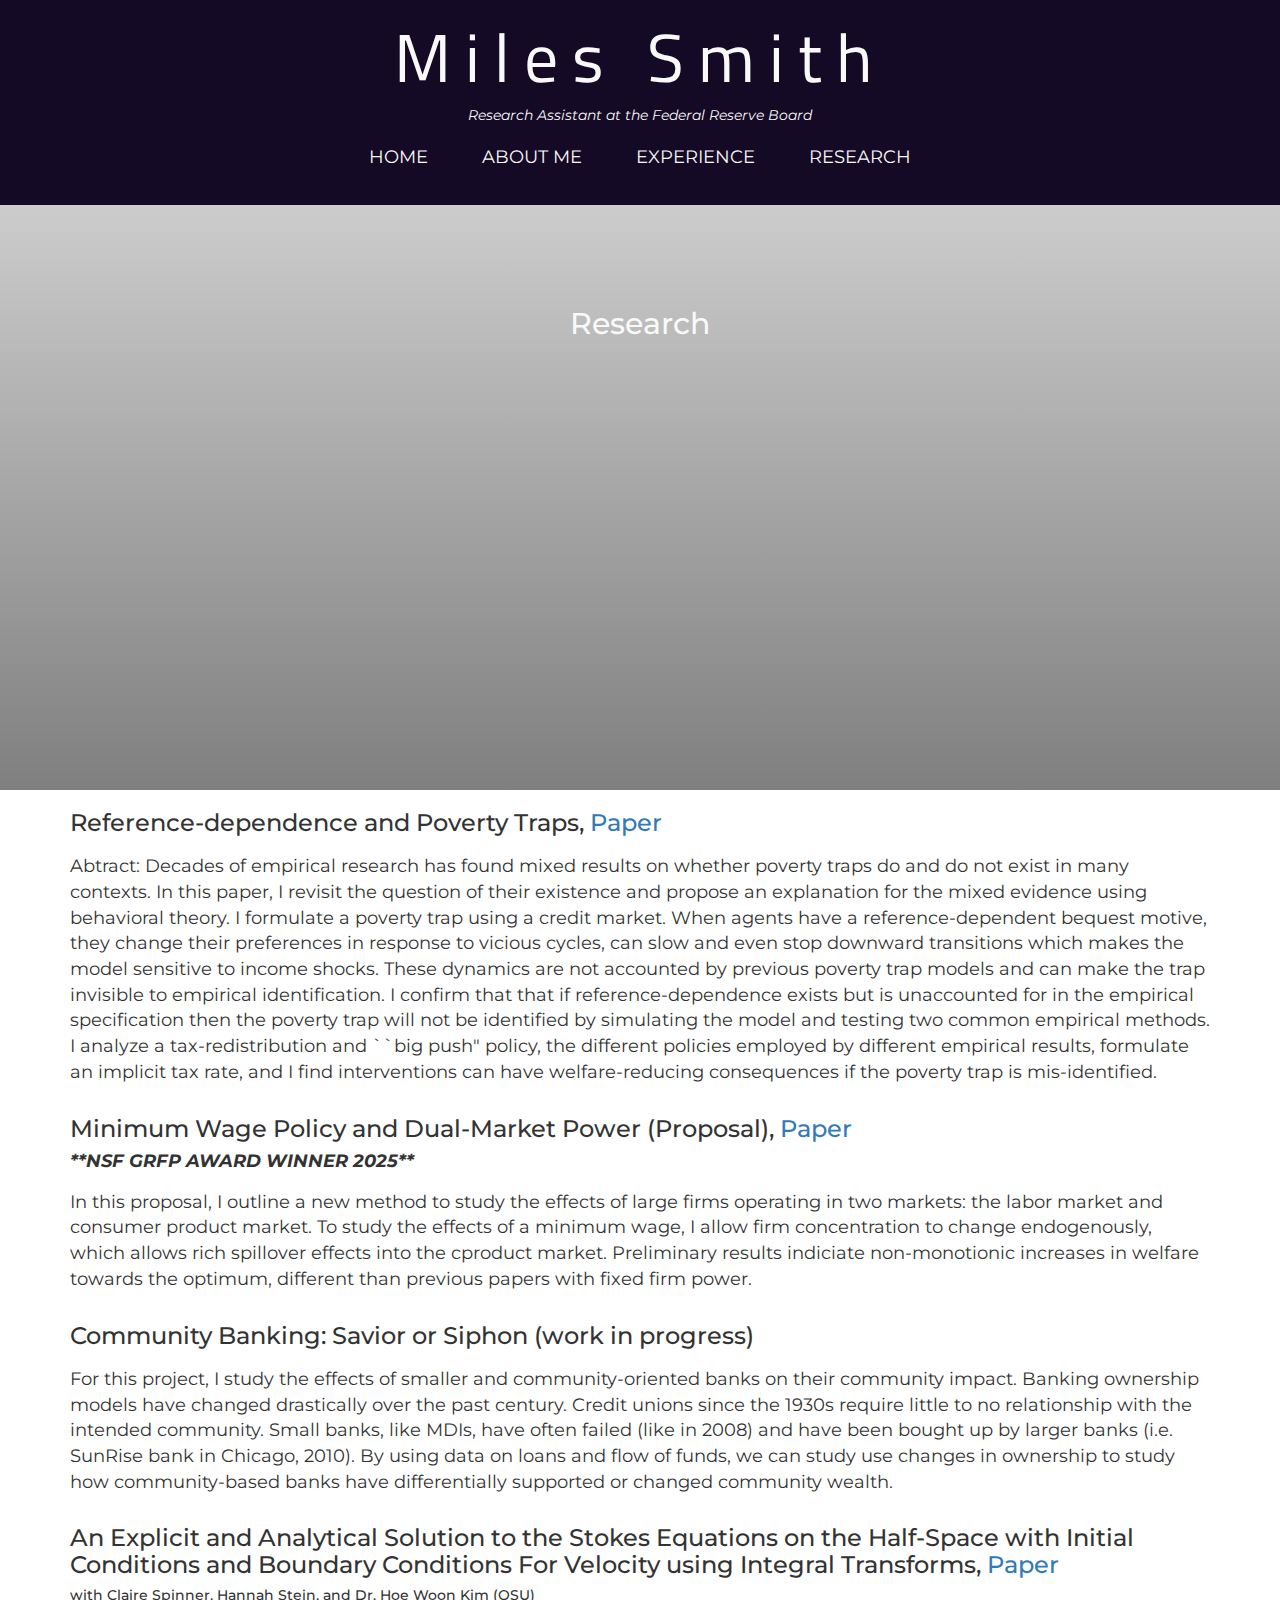
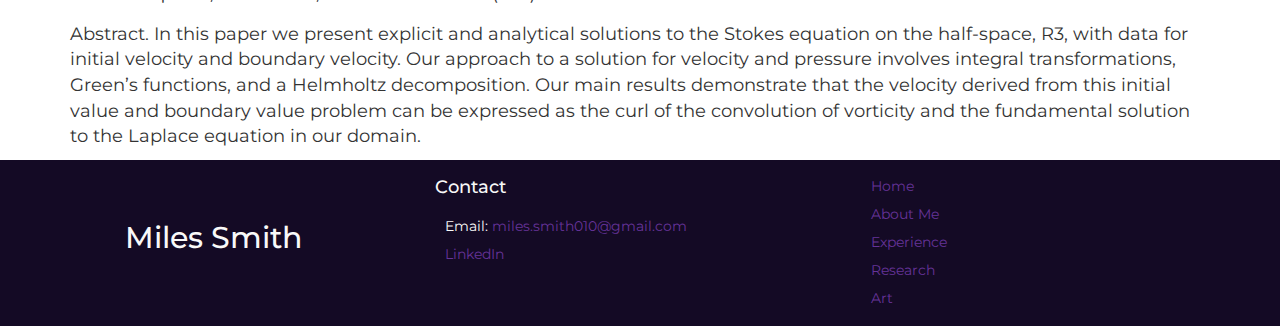
<file: pages/research.html>
<!DOCTYPE html>
<html>
<head>
    <title>Miles Smith</title>
    <link rel="stylesheet" href="../styles/main.css">
        <link rel="stylesheet" href="../styles/research.css">
    <link href="../scripts/main.js">
    <link rel="stylesheet" href="../bootstrap-3.3.7-dist/css/bootstrap-theme.css" >
    <link rel="stylesheet" href="../bootstrap-3.3.7-dist/css/bootstrap.css" >
    <link href="../bootstrap-3.3.7-dist/css/bootstrap-theme.min.css" rel="stylesheet">    

    <link href="https://fonts.googleapis.com/css?family=Montserrat" rel="stylesheet">
    <link href="https://fonts.googleapis.com/css?family=Titillium+Web" rel="stylesheet">
    
    <!--AOS Scroll GIthub-->
  <link rel="stylesheet" href="https://unpkg.com/aos@next/dist/aos.css" />

    
    <meta name="viewport" content="width=device-width, initial-scale=1">
    
    <script>
        function openNav() {
            document.getElementById("mySideNav").style.width = "100%";
        }
        function closeNav() {
            document.getElementById("mySideNav").style.width = "0";
        }
    </script>
    <script>
        $(document).ready(function(){
            $('[data-toggle="tooltip"]').tooltip();   
        });
    </script>
</head>
<body>
    <!--HEADER-->
    <header id="header">
        <div class="container">
            <div class="row">
                <div class="col-sm-4 col-xs-4 hidden-lg hidden-md">
                    <div id="mySideNav">
                        <a href="javascript:void(0)" class="closebtn" onclick="closeNav()" style="font-size: 92px; padding-bottom: 0px">&times;</a>
                        <a href="../index.html">home</a>
                        <a href="about-me.html">About Me</a>
                        <a href="experience.html">Experience</a>
                        <a href="research.html">Research</a>
                    </div>
                    <span class="sideNavButton" onclick="openNav()"><p>&#9776;</p></span>
                </div>
                <div class="col-lg-12 col-md-12 col-sm-8 col-xs-8">
                    <h1>Miles Smith</h1>
                    <i>Research Assistant at the Federal Reserve Board</i>
                </div>
            </div>
            <div class="row"> 
                <div class="col-lg-12 hidden-sm hidden-xs">
                    <nav class="nav navbar">
                        <ul class="list list-inline">
                            <li><a href="../index.html">home</a></li>
                            <li class="dropdown">
                                <a href="about-me.html" >About Me</a>
                            </li>
                            <li><a href="experience.html">Experience</a></li>
                            <li><a href="research.html">Research</a></li>
                        </ul>
                    </nav>
                </div>
            </div>
        </div>
    </header>  

    
    <!--HERO-->
    <div class="hero container-fluid" id="research-hero">
        <div class="row">
            <div class="col-lg-8 col-lg-offset-2 col-md-10 col-md-offset-1 col-sm-12">
                <div class="hero-text-wrapper fade-in">
                    <h2>Research</h2>
                </div>
            </div>
        </div>
    </div>
    
	
	<!--CONTENT-->
    <div class="container" id="research-content">
        <div class="row" id="research-header">
            <div class="col-lg-12 col-md-12 col-sm-12">
                <h3>Reference-dependence and Poverty Traps, <a href="../assets/Loss_Aversion_and_Poverty_Traps.pdf" >Paper</a></h3>
                <p style="font-size: 18px; padding-top: 8px">
                    Abtract: Decades of empirical research has found mixed results on whether poverty traps do and do not exist in many contexts. In this paper, I revisit the question of their existence and propose an explanation for the mixed evidence using behavioral theory. I formulate a poverty trap using a credit market. When agents have a reference-dependent bequest motive, they change their preferences in response to vicious cycles, can slow and even stop downward transitions which makes the model sensitive to income shocks. These dynamics are not accounted by previous poverty trap models and can make the trap invisible to empirical identification. I confirm that that if reference-dependence exists but is unaccounted for in the empirical specification then the poverty trap will not be identified by simulating the model and testing two common empirical methods. I analyze a tax-redistribution and ``big push" policy, the different policies employed by different empirical results, formulate an implicit tax rate, and I find interventions can have welfare-reducing consequences if the poverty trap is mis-identified.
				</p>
            </div>
			<div class="col-lg-12 col-md-12 col-sm-12">
                <h3> Minimum Wage Policy and Dual-Market Power (Proposal), <a href="../assets/NSF_GRFP_MTS_2025.pdf" >Paper</a></h3>
                <h4><i><b>**NSF GRFP AWARD WINNER 2025**</b></i></h4>
				<p style="font-size: 18px; padding-top: 8px">
                    In this proposal, I outline a new method to study the effects of large firms operating in two markets: the labor market and consumer product market. To study the effects of a minimum wage, I allow firm concentration to change endogenously, which allows rich spillover effects into the cproduct market. Preliminary results indiciate non-monotionic increases in welfare towards the optimum, different than previous papers with fixed firm power.
				</p>
            </div>
			<div class="col-lg-12 col-md-12 col-sm-12">
                <h3> Community Banking: Savior or Siphon (work in progress)</h3>
				<p style="font-size: 18px; padding-top: 8px">
					For this project, I study the effects of smaller and community-oriented banks on their community impact. Banking ownership models have changed drastically over the past century. Credit unions since the 1930s require little to no relationship with the intended community. Small banks, like MDIs, have often failed (like in 2008) and have been bought up by larger banks (i.e. SunRise bank in Chicago, 2010). By using data on loans and flow of funds, we can study use changes in ownership to study how community-based banks have differentially supported or changed community wealth. 
				</p>
            </div>
			<div class="col-lg-12 col-md-12 col-sm-12">
                <h3> An Explicit and Analytical Solution to the Stokes Equations on the Half-Space with Initial Conditions and Boundary Conditions For Velocity using Integral Transforms, <a href="https://math.oregonstate.edu.prod.acquia.cosine.oregonstate.edu/sites/math.oregonstate.edu/files/2022-04/TeamKim.pdf">Paper</a> </h3>
				<h5>with Claire Spinner, Hannah Stein, and Dr. Hoe Woon Kim (OSU)</h5>
				<p style="font-size: 18px; padding-top: 8px">
					Abstract. In this paper we present explicit and analytical solutions to the Stokes equation on the half-space, R3, with data for initial velocity and boundary velocity. Our approach to a solution for velocity and pressure involves integral transformations, Green’s functions, and a Helmholtz decomposition. Our main results demonstrate that the velocity derived from this initial value and boundary value problem can be expressed as the curl of the convolution of vorticity and the fundamental solution to the Laplace equation in our domain.
				</p>
            </div>
        </div>
    </div>

    
    
    <!--FOOTER-->
    <footer class="page-footer">
        <div class="container-fluid">
            <div class="row">
                <div class="col-lg-4">
                    <h2>
                        Miles Smith  
                    </h2>
                </div>
                <div class="col-lg-4 col-sm-6 col-xs-6" id="footer-media">
                    <h4>Contact</h4>
                    <ul class="list">
                        <li>Email: <a id="mailto" href="mailto:miles.smith010@gmail.com" target="_blank" >miles.smith010@gmail.com</a></li>
                        <li><a href="https://www.linkedin.com/in/milessmith010">LinkedIn</a></li>
                    </ul>
                </div>
                <div class="col-lg-4 col-sm-6 col-xs-6" id="footer-links">
                    <ul class="list">
                        <li><a href="../index.html">Home</a></li>
                        <li>
                            <a href="about-me.html" >About Me</a>
                        </li>
                        <li><a href="experience.html">Experience</a></li>
                        <li><a href="research.html">Research</a></li>
                        <li><a href="art-landing.html">Art</a></li>
                    </ul>
                </div>
            </div>
        </div>
    </footer>
    
    <script src="https://ajax.googleapis.com/ajax/libs/jquery/3.4.1/jquery.min.js"></script>
    <script src="https://maxcdn.bootstrapcdn.com/bootstrap/3.3.7/js/bootstrap.min.js" integrity="sha384-Tc5IQib027qvyjSMfHjOMaLkfuWVxZxUPnCJA7l2mCWNIpG9mGCD8wGNIcPD7Txa" crossorigin="anonymous"></script>
    <script src="https://unpkg.com/aos@next/dist/aos.js"></script>
    <script>
        AOS.init();
    </script>
</body>
</file>
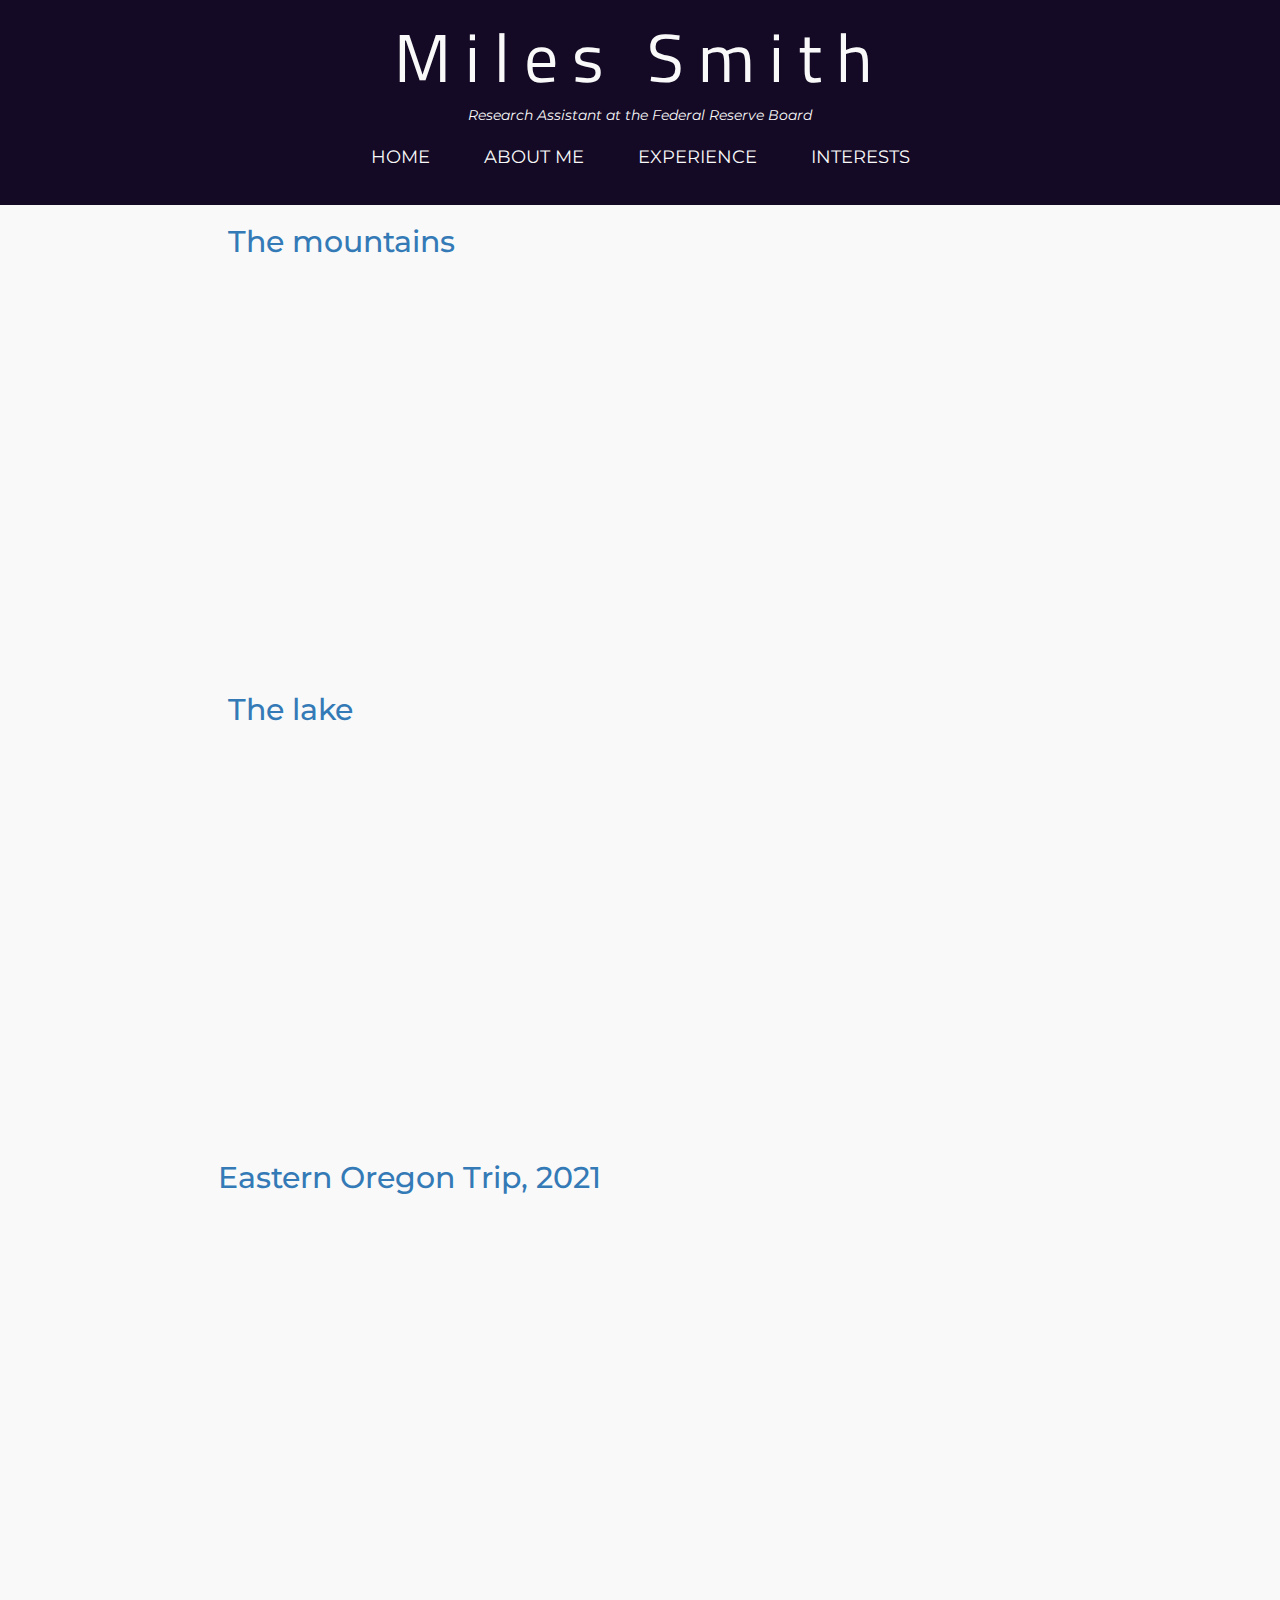
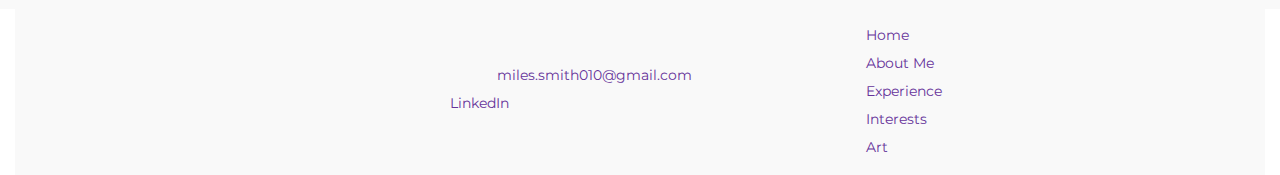
<file: pages/video-works.html>
<!DOCTYPE html>
<html>
<head>
    <title>My Art</title>
    <link rel="stylesheet" href="../styles/main.css">
    <link rel="stylesheet" href="../styles/video-works.css">
    <link href="../scripts/main.js">
    <link href="../scripts/photos.js">
    <link rel="stylesheet" href="../bootstrap-3.3.7-dist/css/bootstrap-theme.css" >
    <link rel="stylesheet" href="../bootstrap-3.3.7-dist/css/bootstrap.css" >
    <link href="../bootstrap-3.3.7-dist/css/bootstrap-theme.min.css" rel="stylesheet">    

    <link href="https://fonts.googleapis.com/css?family=Montserrat" rel="stylesheet">
    <link href="https://fonts.googleapis.com/css?family=Titillium+Web" rel="stylesheet">
    
    <!--AOS Scroll GIthub-->
    <link rel="stylesheet" href="https://unpkg.com/aos@next/dist/aos.css" />

    <meta name="viewport" content="width=device-width, initial-scale=1">
    
    <script>
        function openNav() {
            document.getElementById("mySideNav").style.width = "100%";
        }
        function closeNav() {
            document.getElementById("mySideNav").style.width = "0";
        }
    </script>
</head>
<body>
    <!--HEADER-->
    <header id="header">
        <div class="container">
            <div class="row">
                <div class="col-sm-4 col-xs-4 hidden-lg hidden-md">
                    <div id="mySideNav">
                        <a href="javascript:void(0)" class="closebtn" onclick="closeNav()" style="font-size: 92px; padding-bottom: 0px">&times;</a>
                        <a href="../index.html">home</a>
                        <a href="about-me.html">About Me</a>
                        <a href="experience.html">Experience</a>
                        <a href="interests.html">Interests</a>
                    </div>
                    <span class="sideNavButton" onclick="openNav()"><p>&#9776;</p></span>
                </div>
                <div class="col-lg-12 col-md-12 col-sm-8 col-xs-8">
                    <h1>Miles Smith</h1>
                    <i>Research Assistant at the Federal Reserve Board</i>
                </div>
            </div>
            <div class="row"> 
                <div class="col-lg-12 hidden-sm hidden-xs">
                    <nav class="nav navbar">
                        <ul class="list list-inline">
                            <li><a href="../index.html">home</a></li>
                            <li class="dropdown">
                                <a href="about-me.html" >About Me</a>
                            </li>
                            <li><a href="experience.html">Experience</a></li>
                            <li><a href="interests.html">Interests</a></li>
                        </ul>
                    </nav>
                </div>
            </div>
        </div>
    </header> 

   
    
    
    <!--MAIN CONTENT-->

    
    <div class="container-fluid" id="video-works">
        <div class="row" id="themts">
            <div class="col-lg-8 col-lg-offset-2 col-md-10 col-md-offset-1 col-sm-12 col-xs-12">
                <h2><a href="https://youtu.be/u-KfLZHUBt4">The mountains</a></h2>
				<iframe width="80%" height="400px" src="https://www.youtube.com/embed/u-KfLZHUBt4?si=jpYtuhy8lH8QGVKm" title="YouTube video player" frameborder="0" allow="accelerometer; autoplay; clipboard-write; encrypted-media; gyroscope; picture-in-picture; web-share" allowfullscreen></iframe>            </div>
        </div>
		<div class="row" id="themts">
            <div class="col-lg-8 col-lg-offset-2 col-md-10 col-md-offset-1 col-sm-12 col-xs-12">
                <h2><a href="https://youtu.be/ws1F1nChzTg">The lake</a></h2>
				<iframe width="80%" height="400px" src="https://www.youtube.com/embed/ws1F1nChzTg?si=htZw2mLP3RKNa0tM" title="YouTube video player" frameborder="0" allow="accelerometer; autoplay; clipboard-write; encrypted-media; gyroscope; picture-in-picture; web-share" allowfullscreen></iframe>        </div>
		<div class="row" id="themts">
            <div class="col-lg-8 col-lg-offset-2 col-md-10 col-md-offset-1 col-sm-12 col-xs-12">
                <h2><a href="https://youtu.be/-XLTLm7zJFQ?feature=shared">Eastern Oregon Trip, 2021</a></h2>
				<iframe width="80%" height="400px" src="https://www.youtube.com/embed/-XLTLm7zJFQ?si=2hY3qUW1f5kmUZ-j" title="YouTube video player" frameborder="0" allow="accelerometer; autoplay; clipboard-write; encrypted-media; gyroscope; picture-in-picture; web-share" allowfullscreen></iframe>
            </div>
        </div>
    </div>
    
    
    
    
    <!--FOOTER-->
    <footer class="page-footer">
        <div class="container-fluid">
            <div class="row">
                <div class="col-lg-4">
                    <h2>
                        Miles Smith  
                    </h2>
                </div>
                <div class="col-lg-4 col-sm-6 col-xs-6" id="footer-media">
                    <h4>Contact</h4>
                    <ul class="list">
                        <li>Email: <a id="mailto" href="mailto:miles.smith010@gmail.com" target="_blank" >miles.smith010@gmail.com</a></li>
                        <li><a href="https://www.linkedin.com/in/milessmith010">LinkedIn</a></li>
                    </ul>
                </div>
                <div class="col-lg-4 col-sm-6 col-xs-6" id="footer-links">
                    <ul class="list">
                        <li><a href="../index.html">Home</a></li>
                        <li>
                            <a href="about-me.html" >About Me</a>
                        </li>
                        <li><a href="experience.html">Experience</a></li>
                        <li><a href="interests.html">Interests</a></li>
                        <li><a href="art-landing.html">Art</a></li>
                    </ul>
                </div>
            </div>
        </div>
    </footer>
        
    
    
    <script src="https://ajax.googleapis.com/ajax/libs/jquery/3.4.1/jquery.min.js"></script>
    <script src="https://maxcdn.bootstrapcdn.com/bootstrap/3.3.7/js/bootstrap.min.js" integrity="sha384-Tc5IQib027qvyjSMfHjOMaLkfuWVxZxUPnCJA7l2mCWNIpG9mGCD8wGNIcPD7Txa" crossorigin="anonymous"></script>
    
    <script>
        // Get the modal
        var modal = document.getElementById('myModal');

        // Get the image and insert it inside the modal - use its "alt" text as a caption
        var img = $('.modalImg');
        var modalImg = $("#img01");
        var captionText = document.getElementById("caption");
        $('.modalImg').click(function(){
            modal.style.display = "block";
            var newSrc = this.src;
            modalImg.attr('src', newSrc);
            captionText.innerHTML = this.alt;
        });

        // Get the <span> element that closes the modal
        var span = document.getElementsByClassName("close-tab")[0];

        // When the user clicks on <span> (x), close the modal
        span.onclick = function() {
          modal.style.display = "none";
        }
    </script>
    
    <script src="https://unpkg.com/aos@next/dist/aos.js"></script>
    <script>
        AOS.init();
    </script>
    
</body>
</file>
<file: styles/main.css>
/*
Theme Name: Miles Smith Bio Site
Theme URI: 
Author: Miles Smith
Description: 
Version: 1.0
Text Domain: 
*/
* {
    font-family: 'Montserrat', sans-serif;
}
/* HEADER */
#header {
    text-align: center;
    font-family: 'Montserrat', sans-serif;
    background-color: #140A25;
    color: #f9f9f9;
    display: block;
    padding: 0 0 10px 0;
}
#header h1 {
    font-family: 'Titillium Web', sans-serif;
    font-size: 68px;
    color: #f9f9f9;
    letter-spacing: 14px;
}
#header nav {
    border: none;
    padding: 10px 0 0 0; 
    margin: 10px 0;
}
#header nav ul {
    list-style-type: none;
    margin: 0;
    text-align: center;
}
#header nav ul li {
    display: inline-block;
    margin: 0 20px;
    font-size: 18px;
}

/*Header nav item animation css*/
#header nav ul li a, #header nav ul li a:hover{
    position: relative;
    text-transform: uppercase;
    text-decoration: none;
    padding-bottom: 8px;
    cursor: pointer;
    color: #f9f9f9;
}
#header nav ul li a:before, #header nav ul li a:after {
    content: ' ';
    position: absolute;
    bottom: 2px;
    left: 0;
    right: 0;
    height: 2px;
    background-color: #5A142A;
}
#header nav ul li a:before {
    opacity: 0;
    -webkit-transform: translateY(-8px);
    transform: translateY(-8px);
    transition: opacity 0s, -webkit-transform 0s cubic-bezier(0.175, 0.885, 0.32, 1.275);
    transition: transform 0s cubic-bezier(0.175, 0.885, 0.32, 1.275), opacity 0s;
    transition: transform 0s cubic-bezier(0.175, 0.885, 0.32, 1.275), opacity 0s, -webkit-transform 0s cubic-bezier(0.175, 0.885, 0.32, 1.275);
}
#header nav ul li a:after {
    opacity: 0;
    -webkit-transform: translateY(4px);
    transform: translateY(4px);
    transition: opacity 0.2s, -webkit-transform 0.2s cubic-bezier(0.175, 0.885, 0.32, 1.275);
    transition: transform 0.2s cubic-bezier(0.175, 0.885, 0.32, 1.275), opacity 0.2s;
    transition: transform 0.2s cubic-bezier(0.175, 0.885, 0.32, 1.275), opacity 0.2s, -webkit-transform 0.2s cubic-bezier(0.175, 0.885, 0.32, 1.275);
}
#header nav ul li a:hover:before, #header nav ul li a:hover:after, #header nav ul li a:focus:before, #header nav ul li a:focus:after {
    opacity: 1;
    -webkit-transform: translateY(0);
    transform: translateY(0);
}
#header nav ul li a:hover:before, #header nav ul li a:focus:before {
    transition: opacity 0.5s, -webkit-transform 0.2s cubic-bezier(0.175, 0.885, 0.32, 1.275);
    transition: transform 0.4s cubic-bezier(0.175, 0.885, 0.32, 1.275), opacity 0.2s;
    transition: transform 0.4s cubic-bezier(0.175, 0.885, 0.32, 1.275), opacity 0.2s, -webkit-transform 0.2s cubic-bezier(0.175, 0.885, 0.32, 1.275);
}
#header nav ul li a:hover:after, #header nav ul li a:focus:after {
    transition: opacity 0s 0.5s, -webkit-transform 0s 0.2s cubic-bezier(0.175, 0.885, 0.32, 1.275);
    transition: transform 0s 0.2s cubic-bezier(0.175, 0.885, 0.32, 1.275), opacity 0s 0.2s;
    transition: transform 0s 0.2s cubic-bezier(0.175, 0.885, 0.32, 1.275), opacity 0s 0.2s, -webkit-transform 0s 0.2s cubic-bezier(0.175, 0.885, 0.32, 1.275);
}

/*Animated search bar*/
#header nav ul li input {
    outline: none;
}
#header nav ul li input[type=search] {
  content: ' ';
    -webkit-appearance: textfield;
    -webkit-box-sizing: content-box;
    font-family: inherit;
    font-size: 100%;
}
#header nav ul li input::-webkit-search-decoration,
#header nav ul li input::-webkit-search-cancel-button {
    display: none; 
}


#header nav ul li input[type=search] {
    background: #ededed url("../Images/search_icon_white.svg") no-repeat 11px center;
    border: solid 2px #5A142A;
    background-size: 24px;
    padding: 9px 12px 9px 32px;
    width: 5px;
    background-color: transparent;
    -webkit-border-radius: 3em;
    -moz-border-radius: 3em;
    border-radius: 3em;
    -webkit-transition: all .5s;
    -moz-transition: all .5s;
    transition: all .5s;
}
#header nav ul li input[type=search]:focus {
    background: #ededed url("../Images/search_icon_black.svg") no-repeat 5px center;
    background-size: 24px;
    transition: 1s;
    width: 135px;
    background-color: #f9f9f9;
    border-color: #5A142A;
    -webkit-box-shadow: 0 0 5px rgba(109,207,246,.5);
    -moz-box-shadow: 0 0 5px rgba(109,207,246,.5);
    box-shadow: 0 0 5px rgba(109,207,246,.5);
    color: #660033;
}
#header nav ul li input:-moz-placeholder {
    color: #999;
}
#header nav ul li input::-webkit-input-placeholder {
    color: #999;
}

/* The side navigation menu */
#mySideNav {
    height: 100%; /* 100% Full-height */
    width: 0; /* 0 width - change this with JavaScript */
    position: fixed; /* Stay in place */
    z-index: 1; /* Stay on top */
    top: 0;
    left: 0;
    background-color: rgba(0, 0, 0, .95); /* Black*/
    overflow-x: hidden; /* Disable horizontal scroll */
    transition: 0.6s; /* 0.5 second transition effect to slide in the sidenav */
    text-align: center;
}
#mySideNav a {
    padding: 28px 8px 8px 30px;
    text-decoration: none;
    color: #f9f9f9;
    display: block;
    transition: 0.3s;
    text-transform: uppercase;
    font-size: 42px;
    cursor: pointer;
}
#mySideNav button {
    margin-left: 0px;
}
#mySideNav input::-webkit-search-decoration,
#mySideNav input::-webkit-search-cancel-button {
    display: none; 
}
#mySideNav form input {
    padding: 9px 12px 9px 32px;
    background: #ededed url("../Images/search_icon_black.svg") no-repeat 5px center;
    background-size: 24px;
    transition: 1s;
    width: 60%;
    background-color: #f9f9f9;
    border-color: #DB2B30;
    -webkit-box-shadow: 0 0 5px rgba(109,207,246,.5);
    -moz-box-shadow: 0 0 5px rgba(109,207,246,.5);
    box-shadow: 0 0 5px rgba(109,207,246,.5);
    color: #660033;
    outline: none;
    -webkit-border-radius: 3em;
    -moz-border-radius: 3em;
    border-radius: 3em;
}
#mySideNav input[type=search] {
    -webkit-appearance: textfield;
    -webkit-box-sizing: content-box;
    font-family: inherit;
    font-size: 100%;
}
.sideNavButton p {
    cursor: pointer;
    font-size: 72px;
    margin: 20px 0 0 0;
}

/* General hero CSS*/
.hero {
     background-position: center;
    background-repeat: no-repeat;
    background-size: cover;
    width: 100%;
    height: 65vh;
    text-align: center;
    padding: 20px 30px 0px 30px;
}
.hero .hero-text-wrapper {
    color: #f9f9f9;
    font-size: 16px;
    margin-top: 10%;
}
/* Hero on homepage*/
#intro-hero {
  background-image: linear-gradient(rgba(0, 0, 0, 0.5), rgba(0, 0, 0, 0.1)), url("https://res.cloudinary.com/milessmith/image/upload/v1710797177/Personal%20Site/bench.jpg");
  background-attachment: fixed;
}
#intro-hero .col-lg-8 .hero-text-wrapper h2{
    margin-bottom: 8px;
    font-family: 'Titillium Web', sans-serif;
}
#intro-hero .col-lg-8 .hero-text-wrapper p{
    font-size: 16px;
}

/* Event Pills */

/*General pill css*/
#events .row {
    background-color: #f9f9f9;
}
#events .pills {
    padding: 8px;
}
#events .pills .wrapper {
    padding-top: 8%;
    color: #f9f9f9;
    border-radius: 8px;
    height: 200px;
    text-align: center;
    background-color: #5A142A;
}
#events .pills .wrapper h3 {
    font-family: 'Titillium Web', sans-serif;   
}
#events .pills .wrapper a {
    border: solid 1px #660033;
    box-shadow: 1px 1px black;
    background-color: transparent;
    font-size: 14px;
    text-transform: captialize;
    margin-top: 10px;
    color: #f9f9f9;
    transition: .8s;
}
#events .pills .wrapper a:hover{
    transition: .8s;
    background-color: #f9f9f9;
    color: #660033;
    box-shadow: 3px 3px black;
}

/*First tab*/
#events .pill_1 .wrapper {
    background-image: linear-gradient(rgba(0, 0, 0, 0.5), rgba(0, 0, 0, 0.5)), url("https://res.cloudinary.com/milessmith/image/upload/v1710797102/Personal%20Site/20230110_110636.jpg");
  background-position: 75% 40%;
  background-size: 100%;
  background-repeat: no-repeat;
}

#events .pill_1 .wrapper h3 {
    font-family: 'Titillium Web', sans-serif;   
  
}
#events .pill_1 .wrapper a {
    border: solid 1px #660033;
    box-shadow: 1px 1px black;
    background-color: rgba(0, 0, 0, 0);
    font-size: 18px;
    text-transform: captialize;
    margin-top: 10px;
    color: #f9f9f9;
}
#events .pill_1 .wrapper a:hover{
    transition: 1s;
    background-color: #f9f9f9;
    color: #660033;
    box-shadow: 3px 3px black;
}
#events .pill_2 .wrapper {
    background-image: linear-gradient(rgba(0, 0, 0, 0.5), rgba(0, 0, 0, 0.5)), url("https://res.cloudinary.com/milessmith/image/upload/v1581226334/Personal%20Site/IMG_5965.jpg");
  background-position: 0% 70%;
  background-size: cover;
  background-repeat: no-repeat;
}

#events .pill_3 .wrapper {
    background-image: linear-gradient(rgba(0, 0, 0, 0.5), rgba(0, 0, 0, 0.5)), url("https://res.cloudinary.com/milessmith/image/upload/v1581226653/Personal%20Site/IMG_6291-2.jpg");
    background-position: 0% 70%;
  background-size: cover;
  background-repeat: no-repeat;
}

#events .pill_4 .wrapper {
    background-image: linear-gradient(rgba(0, 0, 0, 0.5), rgba(0, 0, 0, 0.5)), url("https://res.cloudinary.com/milessmith/image/upload/v1581298831/Personal%20Site/desk.jpg");
    background-position: 100% 80%;
  background-size: cover;
  background-repeat: no-repeat;
}



/* Footer */
footer {
    background-color: #140A25;
    color: #f9f9f9;
    bottom: 0;
}
footer .col-lg-4 {
    padding: 8px;   
}
footer h2 {
    text-align: center;
    padding-top: 8%;
}
footer ul {
    list-style: none;
    margin-left: 0;
    padding: 0 0 0 10px;
}
footer ul li {
    padding-top: 8px;
}
footer #footer-media a {
    color: rebeccapurple;
    font-size: 14px
}
footer #footer-media a:hover {
    color: #f9f9f9;
    font-size: 14.5px;
    transition: .4s;
    cursor: pointer;
}
footer #footer-links a {
    color: rebeccapurple;   
        font-size: 14px

}
footer #footer-links a:hover {
    color: #f9f9f9;  
    font-size: 14.5px;
    cursor: pointer;
    transition: .4s;
}






.fade-in {
	opacity: 1;
	animation-name: fadeInOpacity;
	animation-iteration-count: 1;
	animation-timing-function: ease-in;
	animation-duration: 1.5s;
}

@keyframes fadeInOpacity {
	0% {
		opacity: 0;
	}
	100% {
		opacity: 1;
	}
}






/* CSS changes for size changes */
@media (max-width: 1199px){
    footer h2 {
        text-align: left;
        padding-top: 10px;
    }
    .person-cards .card img {
        width: 400px;
        height: 400px;
    }
}
@media (max-width: 992px){
    .person-cards .card img {
        width: 355px;
        height: 355px;
    }
}
@media (max-width: 768px){
    .hero .hero-text-wrapper{
        padding-top: 30%;
        margin: 0;
        margin-top: 0;
    } 
    .person-cards .card img {
    width: 100%;
    height: 300px;
    border-radius: 8px;
    object-fit:cover;
    object-position: 30% 25%
  }
    .person-cards .card  {
        text-align: left
  }
}
@media (max-width: 992px){
    #about-information .image-wrapper {
        width: 80%;
        height: auto;
        align-content: center;
    }

}
</file>
<file: styles/art-landing.css>
/*Art landing PAGE*/


/* Pills*/


/*General pill css*/
#art-landing .row {
    background-color: #f9f9f9;
}
#art-landing .pills {
    padding: 8px;
}
#art-landing .pills .wrapper {
    padding-top: 8%;
    color: #f9f9f9;
    border-radius: 8px;
    height: 200px;
    text-align: center;
    background-color: #5A142A;
}
#art-landing .pills .wrapper h3 {
    font-family: 'Titillium Web', sans-serif;   
}
#art-landing .pills .wrapper a {
    border: solid 1px #660033;
    box-shadow: 1px 1px black;
    background-color: transparent;
    font-size: 14px;
    text-transform: captialize;
    margin-top: 10px;
    color: #f9f9f9;
    transition: .8s;
}
#art-landing .pills .wrapper a:hover{
    transition: .8s;
    background-color: #f9f9f9;
    color: #660033;
    box-shadow: 3px 3px black;
}

#art-landing .pill_1 .wrapper {
    background-image: linear-gradient(rgba(0, 0, 0, 0.5), rgba(0, 0, 0, 0.5)), url("https://res.cloudinary.com/milessmith/image/upload/v1581226334/Personal%20Site/IMG_5965.jpg");
  background-position: 0% 70%;
  background-size: cover;
  background-repeat: no-repeat;
}

#art-landing .pill_1 .wrapper h3 {
    font-family: 'Titillium Web', sans-serif;   
  
}
#art-landing .pill_1 .wrapper a {
    border: solid 1px #660033;
    box-shadow: 1px 1px black;
    background-color: rgba(0, 0, 0, 0);
    font-size: 18px;
    text-transform: captialize;
    margin-top: 10px;
    color: #f9f9f9;
}
#art-landing .pill_1 .wrapper a:hover{
    transition: 1s;
    background-color: #f9f9f9;
    color: #660033;
    box-shadow: 3px 3px black;
}

#art-landing .pill_2 .wrapper {
    background-image: linear-gradient(rgba(0, 0, 0, 0.5), rgba(0, 0, 0, 0.5)), url("https://res.cloudinary.com/milessmith/image/upload/v1710797076/Personal%20Site/IMG_4757.jpg");
  background-position: 0% 50%;
  background-size: cover;
  background-repeat: no-repeat;
}

#art-landing .pill_2 .wrapper h3 {
    font-family: 'Titillium Web', sans-serif;   
  
}
#art-landing .pill_2 .wrapper a {
    border: solid 1px #660033;
    box-shadow: 1px 1px black;
    background-color: rgba(0, 0, 0, 0);
    font-size: 18px;
    text-transform: captialize;
    margin-top: 10px;
    color: #f9f9f9;
}
#art-landing .pill_2 .wrapper a:hover{
    transition: 1s;
    background-color: #f9f9f9;
    color: #660033;
    box-shadow: 3px 3px black;
}
</file>
<file: styles/experience.css>
/*experience*/
#experience-hero {
    background-image:  linear-gradient(rgba(0, 0, 0, 0.2), rgba(0, 0, 0, 0.5)), url("https://res.cloudinary.com/milessmith/image/upload/v1654654436/Personal%20Site/Snapchat-2090390096.jpg");
    background-position: 50% 10%;
}
#experience-hero a {
    border: solid 1px #660033;
    box-shadow: 1px 1px black;
    background-color: transparent;
    font-size: 14px;
    text-transform: captialize;
    margin-top: 10px;
    color: #f9f9f9;
    transition: .8s;
}
#experience-hero a:hover{
    transition: .8s;
    background-color: #f9f9f9;
    color: #660033;
    box-shadow: 3px 3px black;
}

#experience-header {
    text-align: center;
}
#experience-list li {
    padding: 10px;
}
</file>
<file: styles/interests.css>
#interests-hero  {
   background-image: linear-gradient(rgba(0, 0, 0, 0.2), rgba(0, 0, 0, 0.5)), url("https://res.cloudinary.com/milessmith/image/upload/v1710797076/Personal%20Site/IMG_4757.jpg");
    background-position: 50% 50%;
}
</file>
<file: styles/life-at-oxy.css>
#oxy-hero {
    background-image:  linear-gradient(rgba(0, 0, 0, 0.2), rgba(0, 0, 0, 0.5)), url("https://res.cloudinary.com/milessmith/image/upload/v1581834937/Personal%20Site/IMG_20200127_175204.jpg");
    background-position: 90% 30%;
    
}
</file>
<file: styles/research.css>
#research-hero  {
   background-image: linear-gradient(rgba(0, 0, 0, 0.2), rgba(0, 0, 0, 0.5)), url("https://res.cloudinary.com/milessmith/image/upload/v1710797076/Personal%20Site/IMG_4757.jpg");
    background-position: 50% 50%;
}
</file>
<file: styles/video-works.css>
/*Art landing PAGE*/


/* Pills*/


/*General pill css*/
#video-works .row {
    background-color: #f9f9f9;
}
#video-works .row #themts{
    background-color: #f9f9f9;
}
</file>
